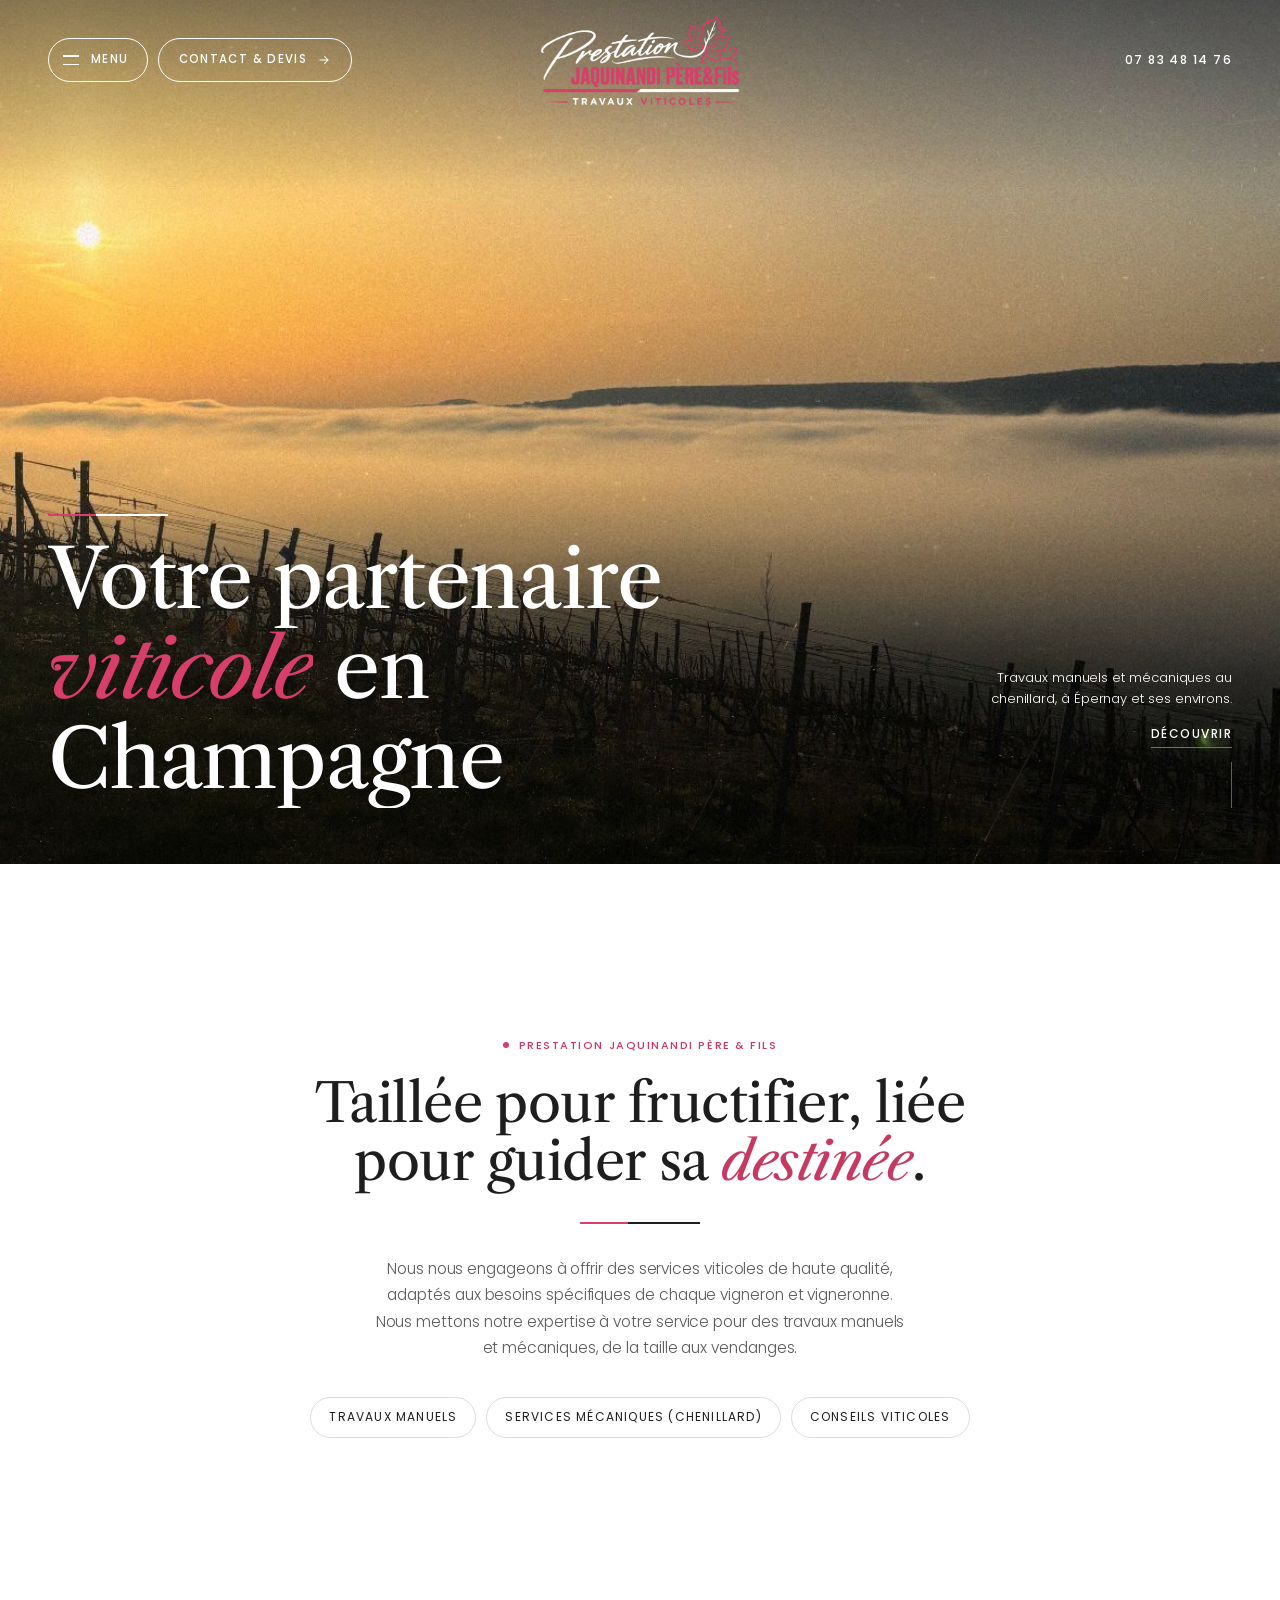
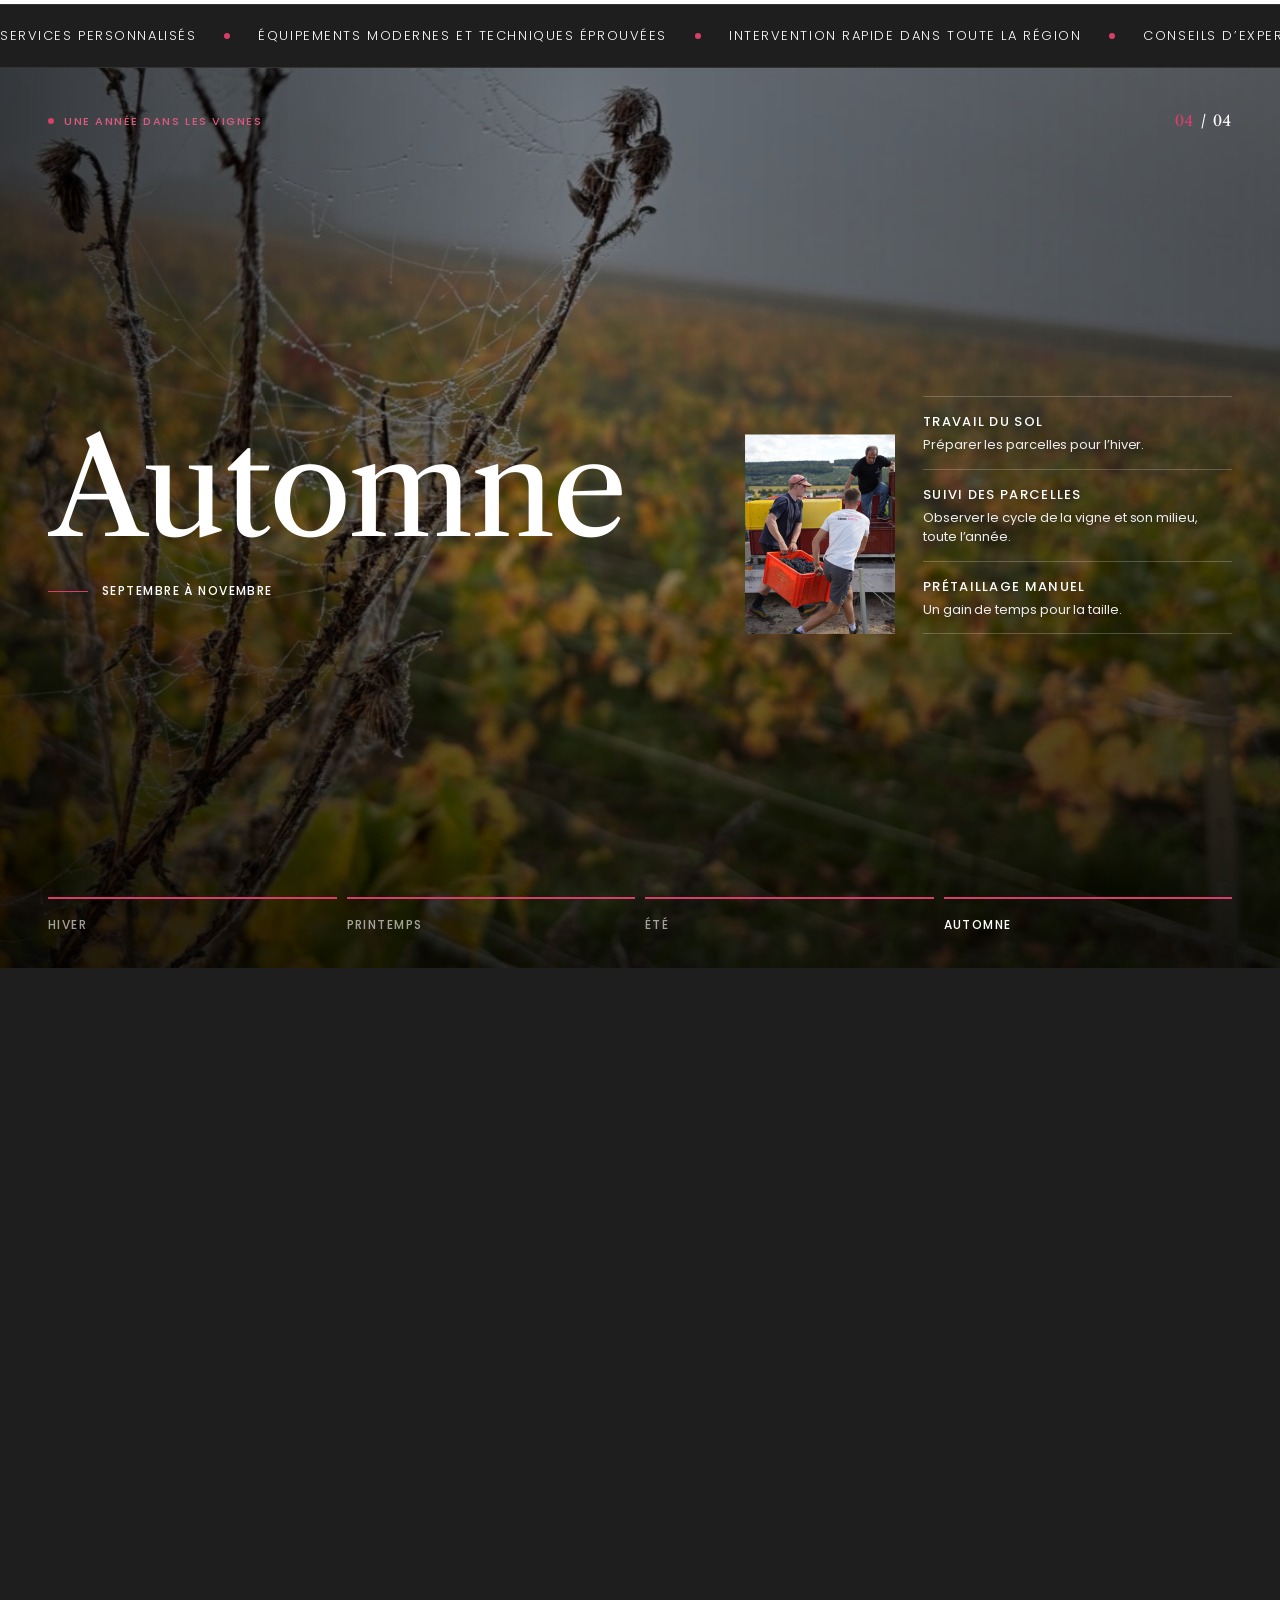
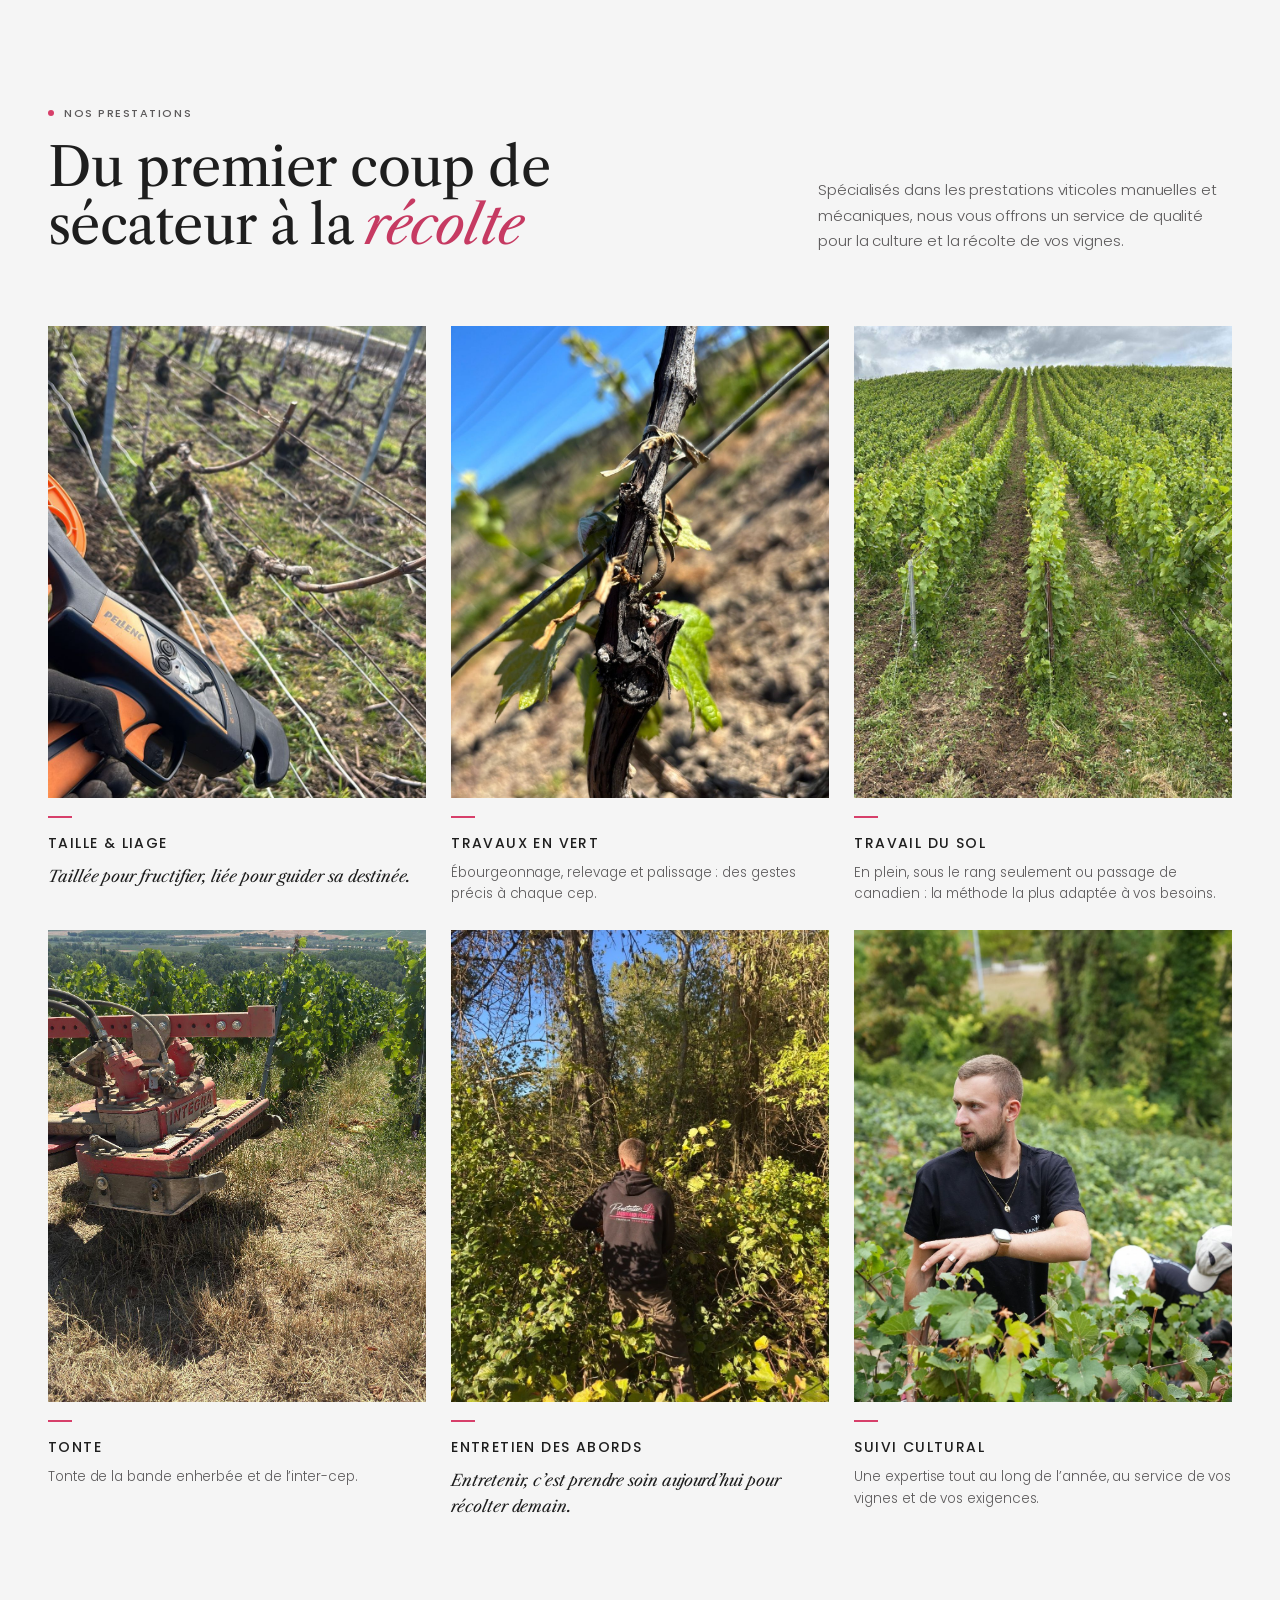
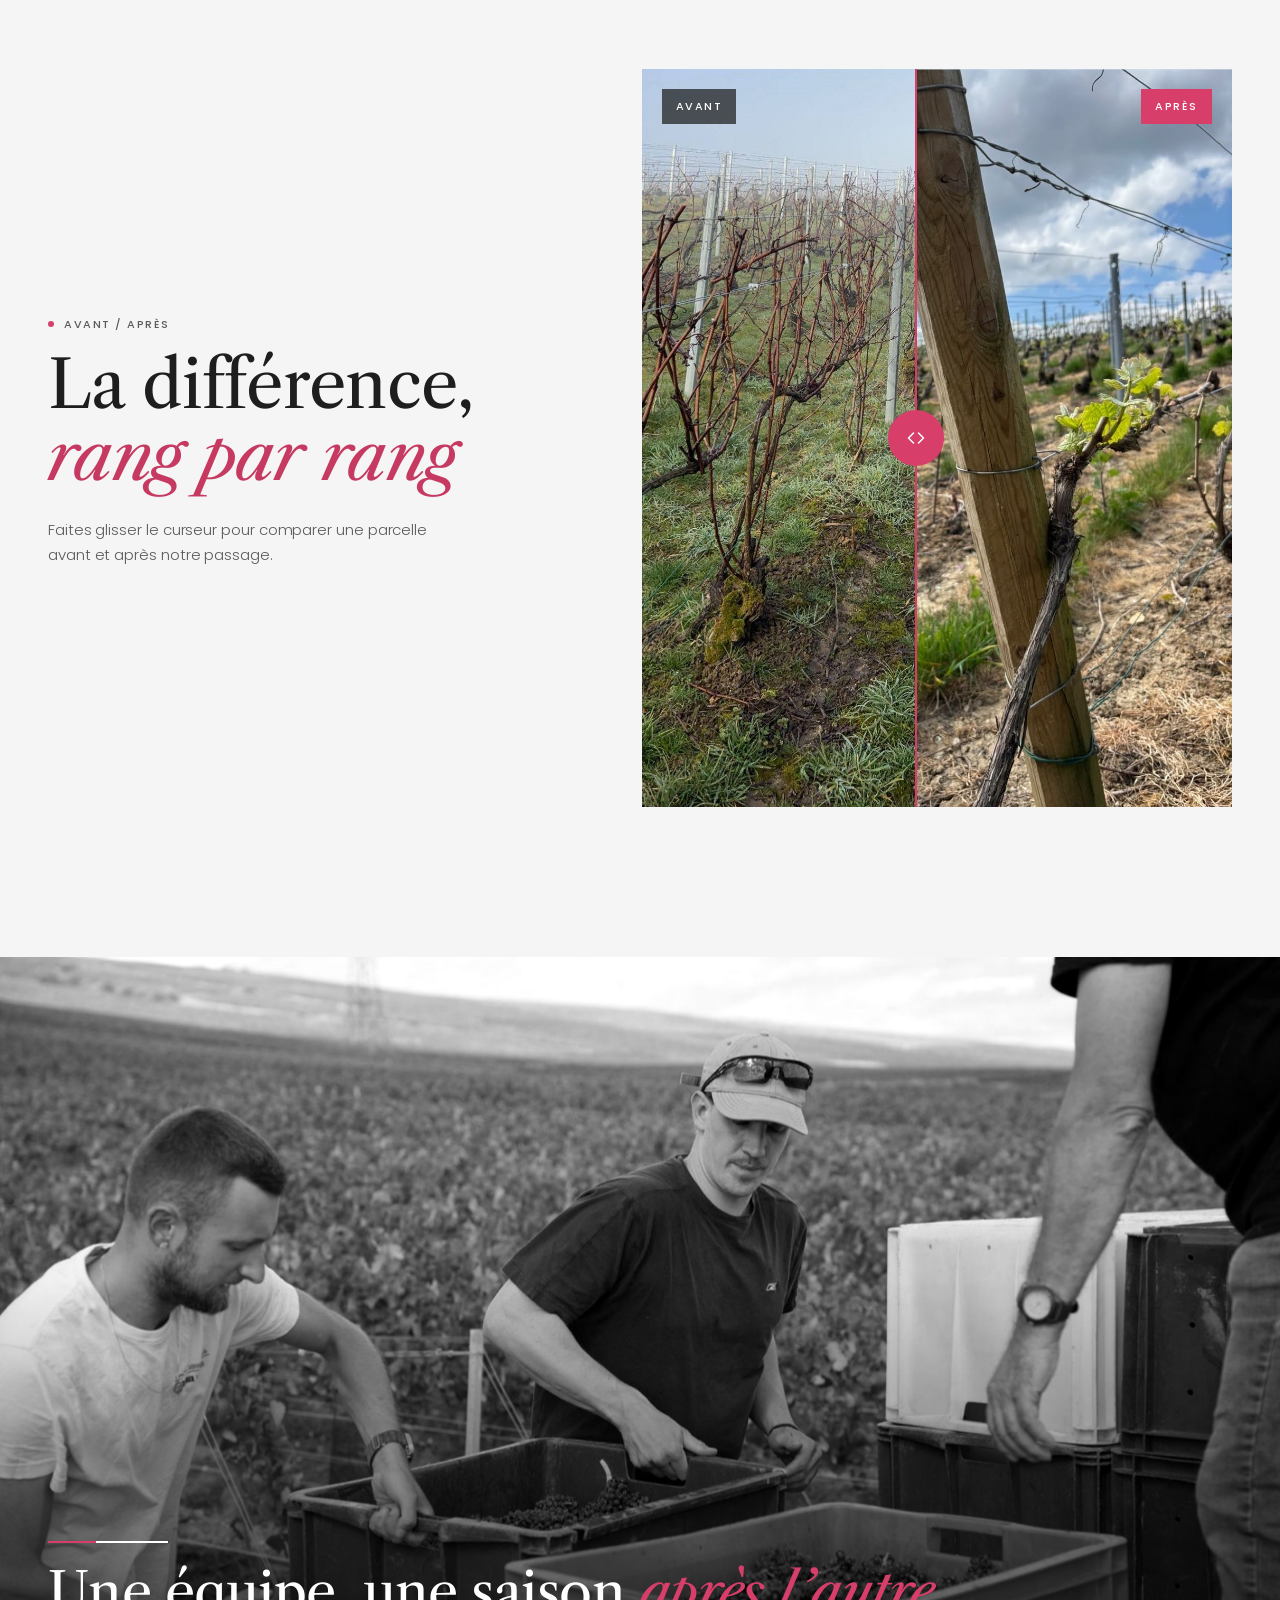
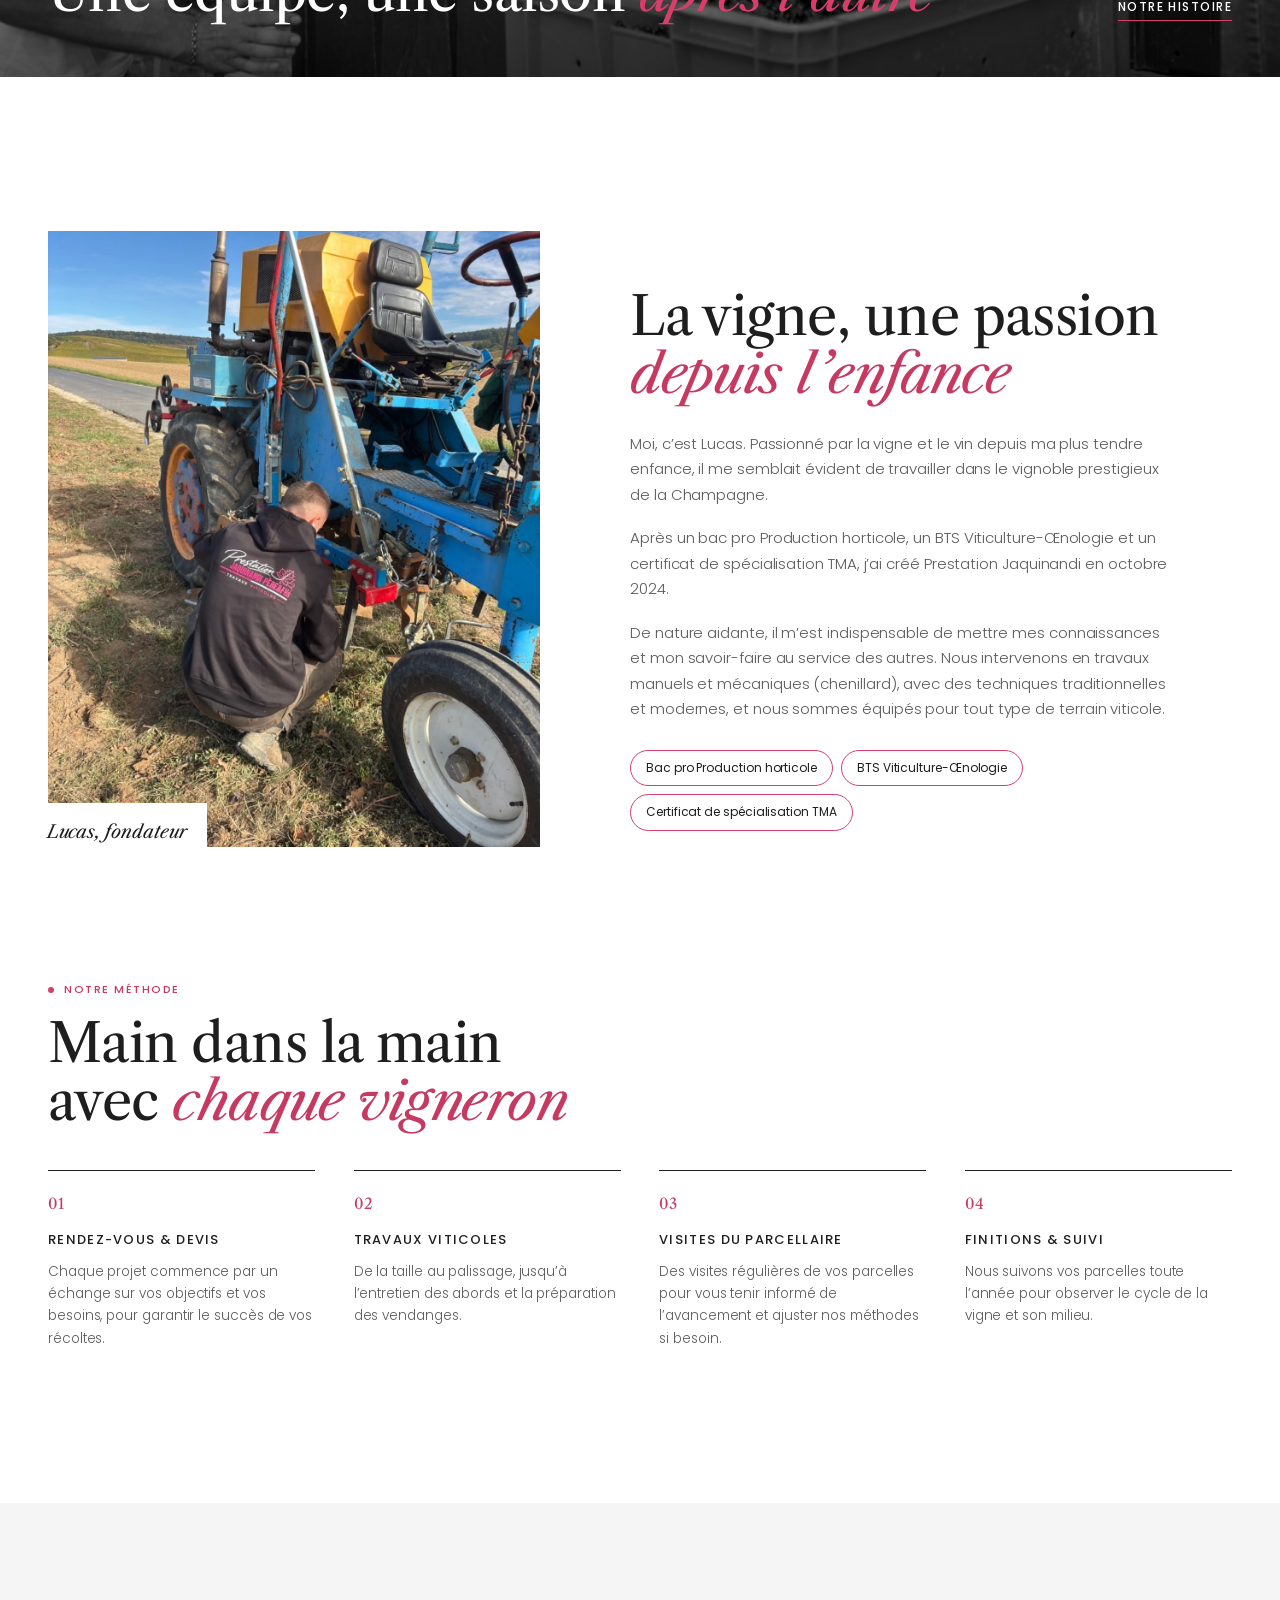
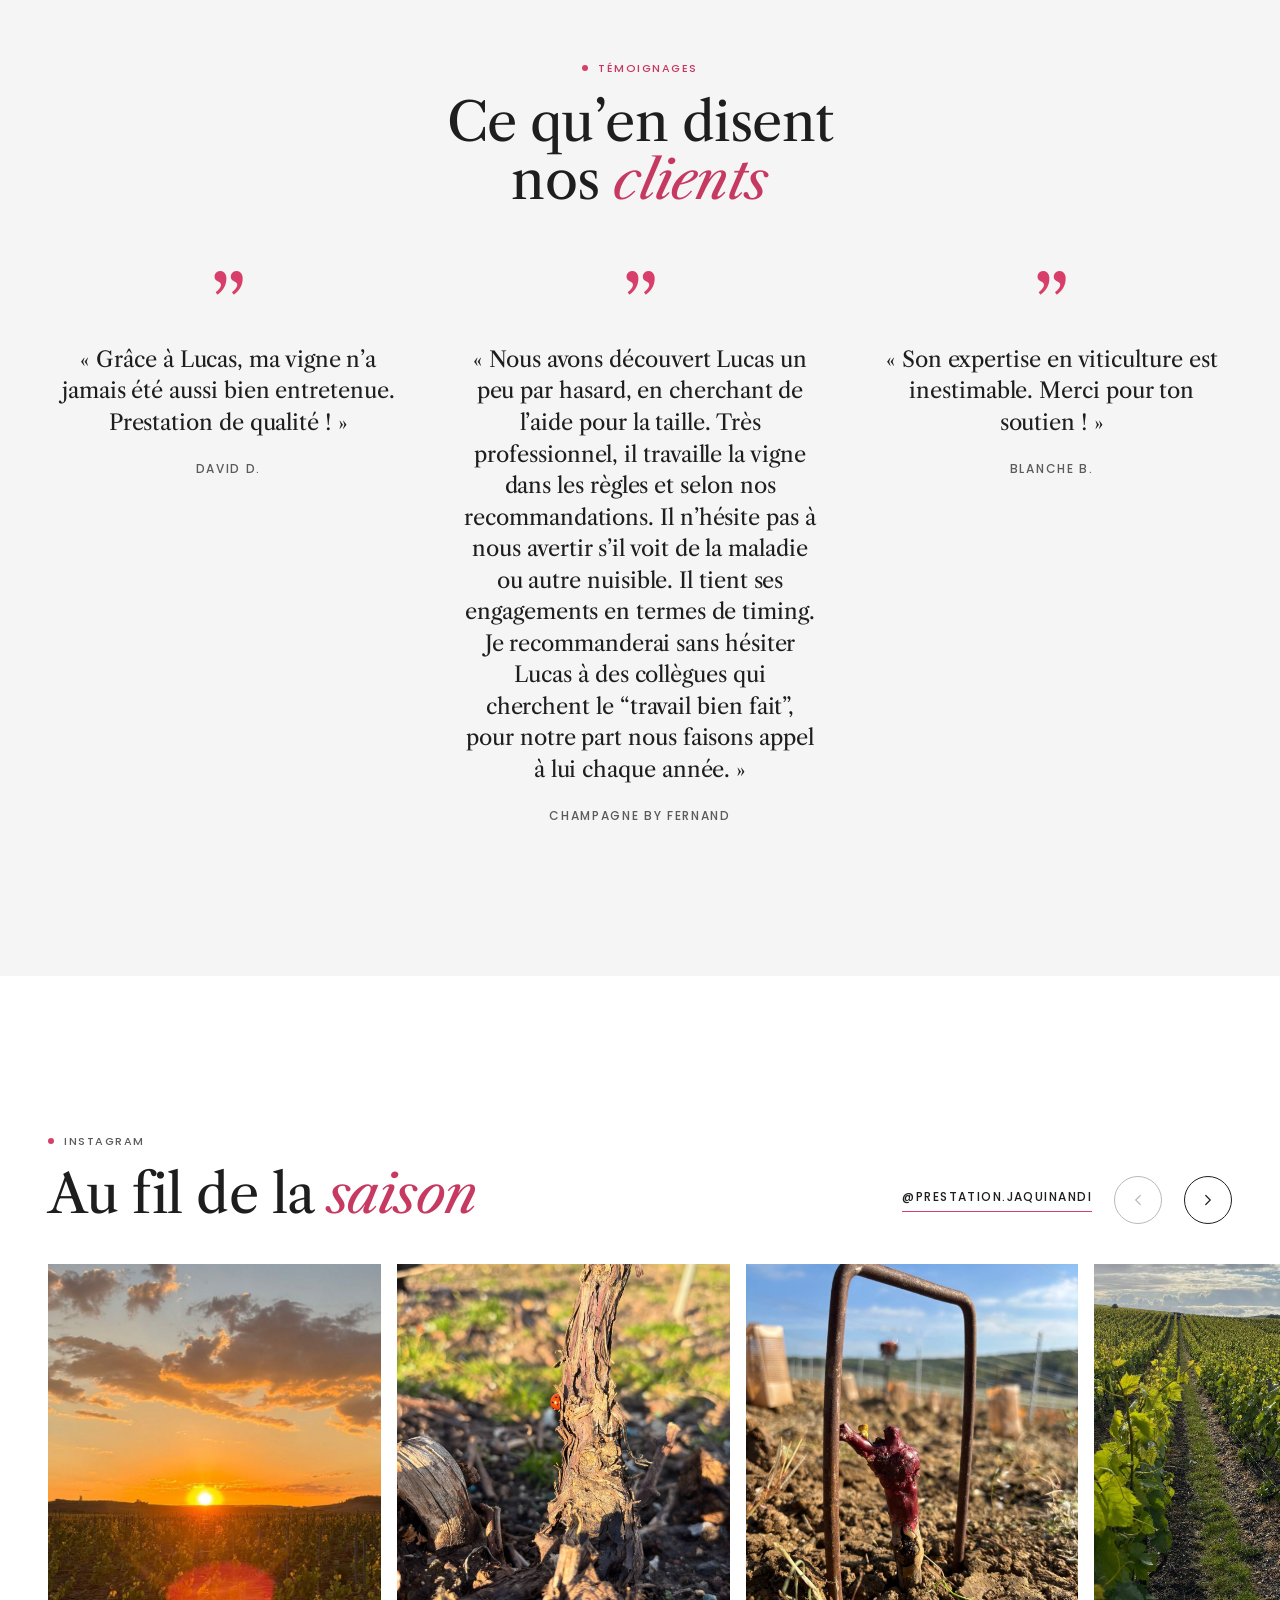
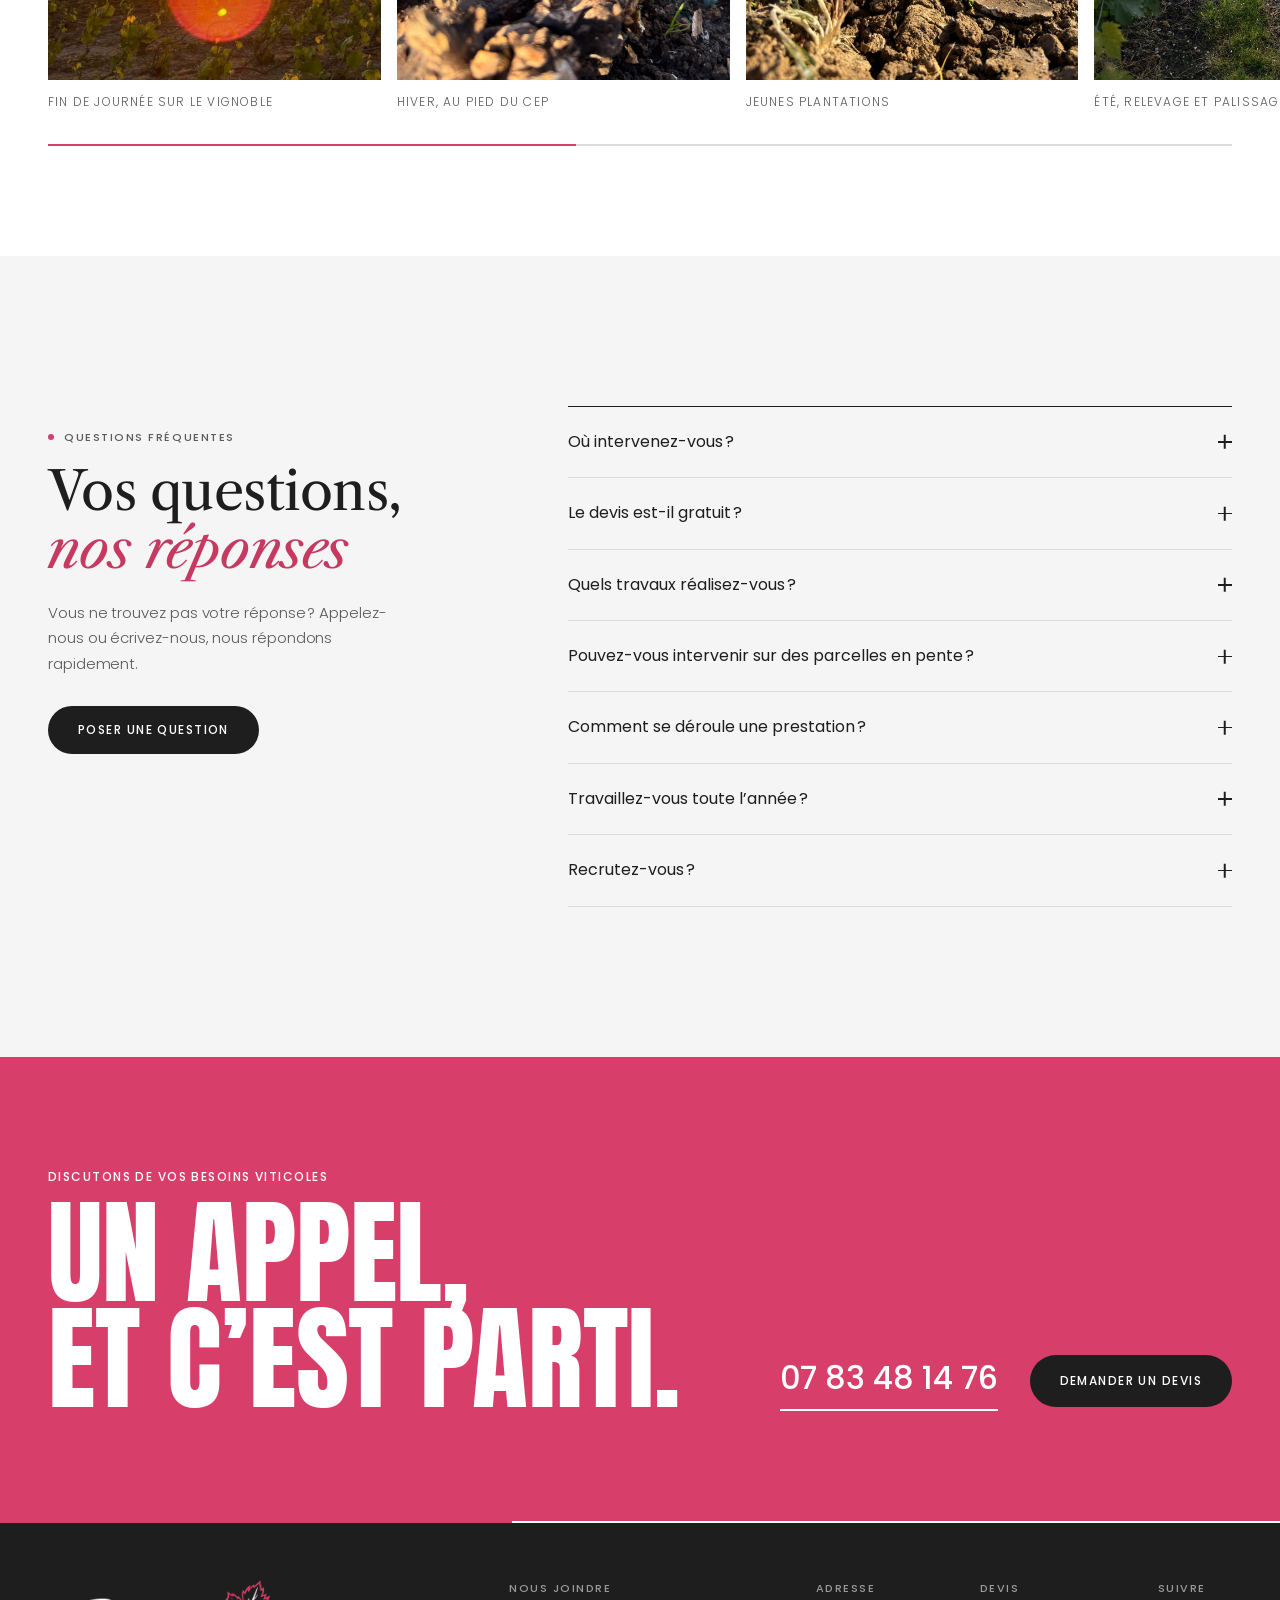
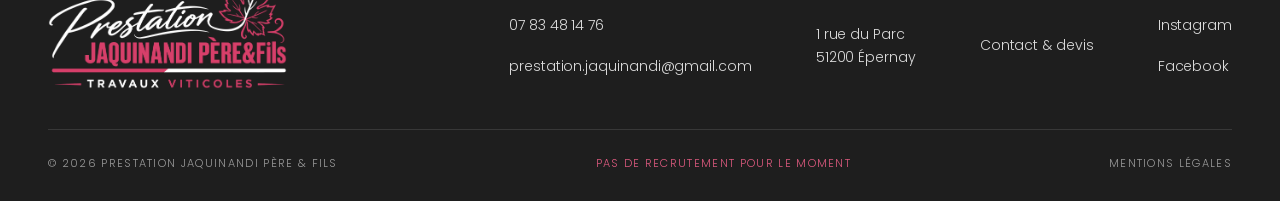
<file: index.html>
<!doctype html>
<html lang="fr">
<head>
<meta charset="utf-8">
<meta name="viewport" content="width=device-width, initial-scale=1, viewport-fit=cover">
<title>Prestation Jaquinandi Père &amp; Fils</title>
<meta name="description" content="Prestataire viticole à Épernay : taille, liage, travaux en vert, travail du sol, tonte au chenillard, entretien des abords et suivi cultural en Champagne. Devis gratuit.">
<link rel="canonical" href="https://prestationjaquinandi.fr/">
<meta name="claude:viewport-fit-sides" content="cover">
<meta name="theme-color" content="#1E1E1E">
<link rel="preconnect" href="https://fonts.googleapis.com">
<link rel="preconnect" href="https://fonts.gstatic.com" crossorigin>
<link rel="stylesheet" href="https://fonts.googleapis.com/css2?family=Anton&amp;family=Libre+Caslon+Text:ital,wght@0,400;1,400&amp;family=Poppins:wght@300;400;500;600&amp;display=swap">
<link rel="preload" as="image" href="img/couverture-brume-venteuil.jpg">
<link rel="stylesheet" href="style.css">
</head>
<body>
<a class="skip" href="#main">Aller au contenu</a>

<!-- ============ EN-TÊTE =========== -->
<header class="hdr" id="hdr">
  <div class="hdr-in wrap">
    <div class="hdr-l">
    <button type="button" class="hdr-menu" id="menuBtn" aria-expanded="false" aria-controls="mnav"><span class="ico" aria-hidden="true"><i></i><i></i></span><span class="lab">Menu</span></button>
    <a class="hdr-cta" href="contact.html"><span class="l">Contact &amp; devis</span><span class="s">Devis</span><svg width="14" height="14" viewBox="0 0 24 24" fill="none" stroke="currentColor" stroke-width="1.8" stroke-linecap="round" stroke-linejoin="round" aria-hidden="true"><path d="M5 12h14M13 6l6 6-6 6"/></svg></a>
    </div>
    <a class="logo" href="#top" aria-label="Prestation Jaquinandi Père et Fils, retour en haut">
      <img class="logo-l" src="img/logo-blanc.png" alt="" width="1119" height="516">
      <img class="logo-d" src="img/logo.png" alt="" width="1119" height="516">
    </a>
    <a class="caps hdr-tel" href="tel:+33783481476" aria-label="Appeler le 07 83 48 14 76"><span class="t">07 83 48 14 76</span><svg width="16" height="16" viewBox="0 0 24 24" fill="none" stroke="currentColor" stroke-width="1.6" stroke-linecap="round" stroke-linejoin="round" aria-hidden="true"><path d="M22 16.9v3a2 2 0 0 1-2.2 2 19.8 19.8 0 0 1-8.6-3.1 19.5 19.5 0 0 1-6-6A19.8 19.8 0 0 1 2.1 4.2 2 2 0 0 1 4.1 2h3a2 2 0 0 1 2 1.7c.1 1 .4 1.9.7 2.8a2 2 0 0 1-.5 2.1L8 9.9a16 16 0 0 0 6 6l1.3-1.3a2 2 0 0 1 2.1-.4c.9.3 1.8.6 2.8.7a2 2 0 0 1 1.7 2z"/></svg></a>
  </div>
</header>

<!-- ============ MENU ============ -->
<nav class="mnav" id="mnav" aria-label="Menu principal">
  <div class="mnav-in wrap">
    <ul class="mnav-links">
      <li><a href="#prestations"><span>01</span>Prestations</a></li>
      <li><a href="#avant-apres"><span>02</span>Avant / après</a></li>
      <li><a href="#a-propos"><span>03</span>À propos</a></li>
      <li><a href="#faq"><span>04</span>FAQ</a></li>
    </ul>
    <div class="mnav-side">
      <a class="pill" href="contact.html">Demander un devis</a>
      <a class="mnav-tel" href="tel:+33783481476">07 83 48 14 76</a>
      <p class="mnav-soc"><a href="https://www.instagram.com/prestation.jaquinandi" target="_blank" rel="noopener">Instagram</a><a href="https://www.facebook.com/p/Prestation-Jaquinandi-P%C3%A8re-et-Fils-61558953325187/" target="_blank" rel="noopener">Facebook</a></p>
    </div>
  </div>
</nav>




<main id="main">

<!-- ============ COUVERTURE ============ -->
<section class="hero dark" id="top">
  <img class="hero-img" src="img/couverture-brume-venteuil.jpg" alt="Lever de soleil sur la mer de brume au-dessus des vignes de Venteuil" fetchpriority="high">
  <div class="hero-in wrap">
    <div>
      <span class="split"></span>
      <h1><span class="w"><span>Votre</span></span> <span class="w"><span>partenaire</span></span> <span class="w"><span><em>viticole</em></span></span> <span class="w"><span>en</span></span> <span class="w"><span>Champagne</span></span></h1>
    </div>
    <div class="hero-side">
      <p>Travaux manuels et mécaniques au chenillard, à Épernay et ses environs.</p>
      <a class="u caps" href="#saisons">Découvrir</a>
      <span class="scroll-cue" aria-hidden="true"></span>
    </div>
  </div>
</section>

<!-- ============ INTRO ============ -->
<section class="intro wrap" aria-labelledby="intro-t">
  <p class="lbl rv">Prestation Jaquinandi Père &amp; Fils</p>
  <h2 class="h2 rv d1" id="intro-t">Taillée pour fructifier, liée pour guider sa <em>destinée</em>.</h2>
  <span class="split rv d2"></span>
  <p class="lead rv d2">Nous nous engageons à offrir des services viticoles de haute qualité, adaptés aux besoins spécifiques de chaque vigneron et vigneronne. Nous mettons notre expertise à votre service pour des travaux manuels et mécaniques, de la taille aux vendanges.</p>
  <div class="poles rv d3"><span>Travaux manuels</span><span>Services mécaniques (chenillard)</span><span>Conseils viticoles</span></div>
</section>

<div class="marquee" aria-label="Pourquoi choisir Prestation Jaquinandi">
  <div class="marquee-track">
    <span>Services personnalisés</span><span>Équipements modernes et techniques éprouvées</span><span>Intervention rapide dans toute la région</span><span>Conseils d’experts</span><span>Une équipe passionnée par la viticulture</span><span>Solutions adaptées à chaque vignoble</span><span>Qualité garantie à chaque prestation</span>
    <span aria-hidden="true">Services personnalisés</span><span aria-hidden="true">Équipements modernes et techniques éprouvées</span><span aria-hidden="true">Intervention rapide dans toute la région</span><span aria-hidden="true">Conseils d’experts</span><span aria-hidden="true">Une équipe passionnée par la viticulture</span><span aria-hidden="true">Solutions adaptées à chaque vignoble</span><span aria-hidden="true">Qualité garantie à chaque prestation</span>
  </div>
</div>

<!-- ============ UNE ANNÉE DANS LA VIGNE (scroll par saison) ============ -->
<section class="seasons" id="saisons" aria-labelledby="saisons-t">
  <div class="s-stage dark">
    <div class="s-bgs">
      <div class="s-bg"><img src="img/rangs-hiver-brume.jpg" alt="" loading="lazy"></div>
      <div class="s-bg"><img src="img/bourgeon.jpg" alt="" loading="lazy"></div>
      <div class="s-bg"><img src="img/rangs-printemps.jpg" alt="" loading="lazy"></div>
      <div class="s-bg"><img src="img/automne-dore.jpg" alt="" loading="lazy"></div>
    </div>
    <div class="s-shade"></div>
    <div class="s-ui wrap">
      <div class="s-head">
        <h2 class="lbl" id="saisons-t">Une année dans les vignes</h2>
        <span class="s-count" aria-hidden="true"><b id="sNum">01</b> / 04</span>
      </div>
      <div class="s-body" id="sBody">
        <!-- HIVER -->
        <article class="s-panel on" aria-label="Hiver">
          <div>
            <h3 class="s-name"><span class="w"><span>Hiver</span></span></h3>
            <p class="s-months caps">Décembre à mars</p>
          </div>
          <div class="s-side">
            <div class="s-photo"><img src="img/taille-liage.jpg" alt="Liage d'une vigne taillée en hiver" loading="lazy"></div>
            <ul class="s-list">
              <li><b>Taille</b><span>Taillée pour fructifier.</span></li>
              <li><b>Liage</b><span>Liée pour guider sa destinée.</span></li>
              <li><b>Visites du parcellaire</b><span>On fait le point avec vous sur l’avancement des travaux.</span></li>
            </ul>
          </div>
        </article>
        <!-- PRINTEMPS -->
        <article class="s-panel ahead" aria-label="Printemps">
          <div>
            <h3 class="s-name"><span class="w"><span>Printemps</span></span></h3>
            <p class="s-months caps">Avril à juin</p>
          </div>
          <div class="s-side">
            <div class="s-photo"><img src="img/travail-du-sol.jpg" alt="Rang travaillé sous le rang" loading="lazy"></div>
            <ul class="s-list">
              <li><b>Travaux en vert</b><span>Ébourgeonnage et relevage&nbsp;: des gestes précis à chaque cep.</span></li>
              <li><b>Travail du sol</b><span>En plein, sous le rang ou passage de canadien.</span></li>
              <li><b>Tonte</b><span>Bande enherbée et inter-cep, au chenillard.</span></li>
              <li><b>Suivi cultural</b><span>Observation du débourrement et de la pousse.</span></li>
            </ul>
          </div>
        </article>
        <!-- ÉTÉ -->
        <article class="s-panel ahead" aria-label="Été">
          <div>
            <h3 class="s-name"><span class="w"><span>Été</span></span></h3>
            <p class="s-months caps">Juin à août</p>
          </div>
          <div class="s-side">
            <div class="s-photo"><img src="img/lucas-vendanges.jpg" alt="Lucas porte les caisses de vendange entre les rangs" loading="lazy"></div>
            <ul class="s-list">
              <li><b>Palissage</b><span>Guider la végétation entre les fils.</span></li>
              <li><b>Tonte &amp; inter-cep</b><span>Sur tout type de terrain, même en pente.</span></li>
              <li><b>Entretien des abords</b><span>Talus et bords de parcelle.</span></li>
              <li><b>Suivi cultural</b><span>Une expertise au service de vos vignes.</span></li>
              <li><b>Préparation des vendanges</b><span>Nous vous épaulons avant la récolte.</span></li>
              <li><b>Vendanges</b><span>Soutien, débardage et transport pendant la récolte.</span></li>
            </ul>
          </div>
        </article>
        <!-- AUTOMNE -->
        <article class="s-panel ahead" aria-label="Automne">
          <div>
            <h3 class="s-name"><span class="w"><span>Automne</span></span></h3>
            <p class="s-months caps">Septembre à novembre</p>
          </div>
          <div class="s-side">
            <div class="s-photo"><img src="img/portage-caisse.jpg" alt="Portage d'une caisse de raisin pendant les vendanges" loading="lazy"></div>
            <ul class="s-list">
              <li><b>Travail du sol</b><span>Préparer les parcelles pour l’hiver.</span></li>
              <li><b>Suivi des parcelles</b><span>Observer le cycle de la vigne et son milieu, toute l’année.</span></li>
              <li><b>Prétaillage manuel</b><span>Un gain de temps pour la taille.</span></li>
            </ul>
          </div>
        </article>
      </div>
      <nav class="s-time" aria-label="Choisir une saison">
        <button type="button" class="on" data-i="0"><span class="bar"><i></i></span><span class="caps t">Hiver</span></button>
        <button type="button" data-i="1"><span class="bar"><i></i></span><span class="caps t">Printemps</span></button>
        <button type="button" data-i="2"><span class="bar"><i></i></span><span class="caps t">Été</span></button>
        <button type="button" data-i="3"><span class="bar"><i></i></span><span class="caps t">Automne</span></button>
      </nav>
    </div>
  </div>
</section>

<!-- ============ PRESTATIONS ============ -->
<section class="services wrap" id="prestations" aria-labelledby="presta-t">
  <div class="sec-head">
    <div>
      <p class="lbl rv">Nos prestations</p>
      <h2 class="h2 rv d1" id="presta-t">Du premier coup de sécateur à la <em>récolte</em></h2>
    </div>
    <p class="rv d2">Spécialisés dans les prestations viticoles manuelles et mécaniques, nous vous offrons un service de qualité pour la culture et la récolte de vos vignes.</p>
  </div>
  <div class="grid">
    <a class="tile rv" href="contact.html?prestation=Taille%20%26%20liage"><figure><img src="img/taille-liage.jpg" alt="Liage d'une vigne taillée" loading="lazy"></figure><span class="bar"></span><h3>Taille &amp; liage</h3><p class="tag">Taillée pour fructifier, liée pour guider sa destinée.</p></a>
    <a class="tile rv d1" href="contact.html?prestation=Travaux%20en%20vert"><figure><img src="img/bourgeon.jpg" alt="Bourgeon sur un cep au printemps" loading="lazy"></figure><span class="bar"></span><h3>Travaux en vert</h3><p>Ébourgeonnage, relevage et palissage&nbsp;: des gestes précis à chaque cep.</p></a>
    <a class="tile rv d2" href="contact.html?prestation=Travail%20du%20sol"><figure><img src="img/travail-du-sol.jpg" alt="Sol travaillé sous le rang" loading="lazy"></figure><span class="bar"></span><h3>Travail du sol</h3><p>En plein, sous le rang seulement ou passage de canadien&nbsp;: la méthode la plus adaptée à vos besoins.</p></a>
    <a class="tile rv" href="contact.html?prestation=Tonte"><figure><img src="img/tonte-chenillard.jpg" alt="Tonte au chenillard face à la vallée de la Marne" loading="lazy"></figure><span class="bar"></span><h3>Tonte</h3><p>Tonte de la bande enherbée et de l’inter-cep.</p></a>
    <a class="tile rv d1" href="contact.html?prestation=Entretien%20des%20abords"><figure><img src="img/entretien-abords.jpg" alt="Débroussaillage d’un bord de parcelle envahi par la végétation" loading="lazy"></figure><span class="bar"></span><h3>Entretien des abords</h3><p class="tag">Entretenir, c’est prendre soin aujourd’hui pour récolter demain.</p></a>
    <a class="tile rv d2" href="contact.html?prestation=Suivi%20cultural"><figure><img src="img/lucas-portrait.jpg" alt="Lucas observe la vigne" loading="lazy"></figure><span class="bar"></span><h3>Suivi cultural</h3><p>Une expertise tout au long de l’année, au service de vos vignes et de vos exigences.</p></a>
  </div>
</section>

<!-- ============ AVANT / APRÈS ============ -->
<!-- PHOTOS PROVISOIRES&nbsp;: remplacer img/avant.jpg et img/apres.jpg par une vraie paire (même rang, même cadrage) -->
<section class="ba wrap" id="avant-apres" aria-labelledby="ba-t">
  <div class="sec-head">
    <div>
      <p class="lbl rv">Avant / après</p>
      <h2 class="h2 rv d1" id="ba-t">La différence, <em>rang par rang</em></h2>
    </div>
    <p class="rv d2">Faites glisser le curseur pour comparer une parcelle avant et après notre passage.</p>
  </div>
  <div class="ba-box rv" id="ba">
    <img src="img/avant.jpg" alt="La parcelle avant la prestation" loading="lazy">
    <img class="after" src="img/apres.jpg" alt="La parcelle après la prestation" loading="lazy">
    <span class="ba-tag l">Avant</span><span class="ba-tag r">Après</span>
    <span class="ba-line"></span>
    <span class="ba-knob" aria-hidden="true"><svg width="20" height="20" viewBox="0 0 24 24" fill="none" stroke="#FFFFFF" stroke-width="1.8" stroke-linecap="round" stroke-linejoin="round"><polyline points="9 6 3 12 9 18"/><polyline points="15 6 21 12 15 18"/></svg></span>
    <label class="sr" for="baRange">Comparer avant et après</label>
    <input type="range" id="baRange" min="0" max="100" value="50" step="0.5">
  </div>
</section>

<!-- ============ BANDEAU ÉQUIPE ============ -->
<section class="band dark" aria-label="L'équipe">
  <img src="img/equipe-vendanges.jpg" alt="L'équipe charge les caisses de raisin pendant les vendanges" loading="lazy" data-parallax>
  <div class="band-in wrap">
    <div><span class="split"></span><h2 class="h2">Une équipe, une saison <em>après l’autre</em></h2></div>
    <a class="u caps" href="#a-propos">Notre histoire</a>
  </div>
</section>

<!-- ============ À PROPOS ============ -->
<section class="about wrap" id="a-propos" aria-labelledby="about-t">
  <div class="about-grid">
    <figure class="rv">
      <div class="ph"><img src="img/lucas-tracteur.jpg" alt="Lucas règle les outils de travail du sol sur l’enjambeur" loading="lazy"></div>
      <figcaption>Lucas, fondateur</figcaption>
    </figure>
    <div>
      <p class="lbl rv">Qui suis-je&#8239;?</p>
      <h2 class="h2 rv d1" id="about-t">La vigne, une passion <em>depuis l’enfance</em></h2>
      <div class="about-txt rv d2">
        <p>Moi, c’est Lucas. Passionné par la vigne et le vin depuis ma plus tendre enfance, il me semblait évident de travailler dans le vignoble prestigieux de la Champagne.</p>
        <p>Après un bac pro Production horticole, un BTS Viticulture-Œnologie et un certificat de spécialisation TMA, j’ai créé Prestation Jaquinandi en octobre 2024.</p>
        <p>De nature aidante, il m’est indispensable de mettre mes connaissances et mon savoir-faire au service des autres. Nous intervenons en travaux manuels et mécaniques (chenillard), avec des techniques traditionnelles et modernes, et nous sommes équipés pour tout type de terrain viticole.</p>
      </div>
      <div class="creds rv d3"><span>Bac pro Production horticole</span><span>BTS Viticulture-Œnologie</span><span>Certificat de spécialisation TMA</span></div>
    </div>
  </div>

  <div class="method">
    <p class="lbl rv">Notre méthode</p>
    <h2 class="h2 rv d1" style="margin-top:14px;max-width:20ch">Main dans la main avec <em>chaque vigneron</em></h2>
    <ol class="steps">
      <li class="rv"><h3>Rendez-vous &amp; devis</h3><p>Chaque projet commence par un échange sur vos objectifs et vos besoins, pour garantir le succès de vos récoltes.</p></li>
      <li class="rv d1"><h3>Travaux viticoles</h3><p>De la taille au palissage, jusqu’à l’entretien des abords et la préparation des vendanges.</p></li>
      <li class="rv d2"><h3>Visites du parcellaire</h3><p>Des visites régulières de vos parcelles pour vous tenir informé de l’avancement et ajuster nos méthodes si besoin.</p></li>
      <li class="rv d3"><h3>Finitions &amp; suivi</h3><p>Nous suivons vos parcelles toute l’année pour observer le cycle de la vigne et son milieu.</p></li>
    </ol>
  </div>
</section>

<!-- ============ TÉMOIGNAGES ============ -->
<section class="quotes wrap" id="temoignages" aria-labelledby="quotes-t">
  <p class="lbl rv">Témoignages</p>
  <h2 class="h2 rv d1" id="quotes-t">Ce qu’en disent nos <em>clients</em></h2>
  <div class="q-grid">
    <figure class="rv"><blockquote>«&nbsp;Grâce à Lucas, ma vigne n’a jamais été aussi bien entretenue. Prestation de qualité !&nbsp;»</blockquote><figcaption>David D.</figcaption></figure>
    <figure class="rv d1"><blockquote>«&nbsp;Nous avons découvert Lucas un peu par hasard, en cherchant de l’aide pour la taille. Très professionnel, il travaille la vigne dans les règles et selon nos recommandations. Il n’hésite pas à nous avertir s’il voit de la maladie ou autre nuisible. Il tient ses engagements en termes de timing. Je recommanderai sans hésiter Lucas à des collègues qui cherchent le “travail bien fait”, pour notre part nous faisons appel à lui chaque année.&nbsp;»</blockquote><figcaption>Champagne by Fernand</figcaption></figure>
    <figure class="rv d2"><blockquote>«&nbsp;Son expertise en viticulture est inestimable. Merci pour ton soutien !&nbsp;»</blockquote><figcaption>Blanche B.</figcaption></figure>
  </div>
</section>

<!-- ============ INSTAGRAM (carrousel) ============ -->
<!-- Flux Instagram via Behold (behold.so, plan gratuit) :
     data-behold = ID du flux Behold (le « feed-id » copié depuis behold.so, ex. data-behold="AbC123xyz").
     Vide → les photos fixes du carrousel ci-dessous restent affichées.
     Rempli → le carrousel est remplacé par le widget Behold, chargé seulement à l'approche de la section. Voir INSTAGRAM.md. -->
<section class="insta" id="insta" data-behold="i8QTy9QQm721TrUolpv4" aria-labelledby="insta-t">
  <div class="sec-head wrap" style="margin-bottom:40px">
    <div>
      <p class="lbl rv">Instagram</p>
      <h2 class="h2 rv d1" id="insta-t">Au fil de la <em>saison</em></h2>
    </div>
    <div class="car-ctrl rv d2">
      <a class="u caps" href="https://www.instagram.com/prestation.jaquinandi" target="_blank" rel="noopener">@prestation.jaquinandi</a>
      <button type="button" id="carPrev" aria-label="Photos précédentes"><svg width="18" height="18" viewBox="0 0 24 24" fill="none" stroke="currentColor" stroke-width="1.6" stroke-linecap="round" aria-hidden="true"><path d="M15 6l-6 6 6 6"/></svg></button>
      <button type="button" id="carNext" aria-label="Photos suivantes"><svg width="18" height="18" viewBox="0 0 24 24" fill="none" stroke="currentColor" stroke-width="1.6" stroke-linecap="round" aria-hidden="true"><path d="M9 6l6 6-6 6"/></svg></button>
    </div>
  </div>
  <div class="car" id="car" tabindex="0" role="region" aria-label="Photos de la saison, faire défiler horizontalement">
    <figure><div class="ph"><img src="img/coucher-soleil.jpg" alt="Coucher de soleil sur le vignoble" loading="lazy"></div><figcaption>Fin de journée sur le vignoble</figcaption></figure>
    <figure><div class="ph"><img src="img/vieux-cep.jpg" alt="Coccinelle sur un vieux cep" loading="lazy"></div><figcaption>Hiver, au pied du cep</figcaption></figure>
    <figure><div class="ph"><img src="img/jeune-plant.jpg" alt="Jeune plant greffé" loading="lazy"></div><figcaption>Jeunes plantations</figcaption></figure>
    <figure><div class="ph"><img src="img/rangs-printemps.jpg" alt="Rangs de vigne en été, relevage et palissage en cours" loading="lazy"></div><figcaption>Été, relevage et palissage en cours</figcaption></figure>
    <figure><div class="ph"><img src="img/chenillard-chien.jpg" alt="Le chien de l'équipe sur le chenillard" loading="lazy"></div><figcaption>L’équipe au complet</figcaption></figure>
    <figure><div class="ph"><img src="img/portage-caisse.jpg" alt="Portage d'une caisse de raisin" loading="lazy"></div><figcaption>Vendanges, portage</figcaption></figure>
    <figure><div class="ph"><img src="img/automne-dore.jpg" alt="Vignes dorées dans la brume d'automne" loading="lazy"></div><figcaption>Automne</figcaption></figure>
    <figure><div class="ph"><img src="img/rangs-hiver-brume.jpg" alt="Rangs taillés dans la brume d'hiver" loading="lazy"></div><figcaption>Brume d’hiver</figcaption></figure>
  </div>
  <div class="wrap" id="carProgWrap"><div class="car-prog"><i id="carBar"></i></div></div>
  <div class="wrap" id="instaFeed" style="display:none"></div>
</section>

<!-- ============ FAQ ============ -->
<section class="faq wrap" id="faq" aria-labelledby="faq-t">
  <div class="faq-grid">
    <aside>
      <p class="lbl rv">Questions fréquentes</p>
      <h2 class="h2 rv d1" id="faq-t">Vos questions, <em>nos réponses</em></h2>
      <p class="rv d2">Vous ne trouvez pas votre réponse&#8239;? Appelez-nous ou écrivez-nous, nous répondons rapidement.</p>
      <a class="pill dark-pill rv d3" href="contact.html">Poser une question</a>
    </aside>
    <div class="acc" id="acc">
      <div class="acc-item"><h3><button type="button" aria-expanded="false" aria-controls="q1" id="q1b">Où intervenez-vous&#8239;?<span class="acc-ico" aria-hidden="true"></span></button></h3><div class="acc-panel" id="q1" role="region" aria-labelledby="q1b"><div><p>En Champagne, à Épernay et dans ses environs, jusqu’à 40 km autour d’Épernay. Pour une parcelle plus éloignée, contactez-nous&nbsp;: nous étudions chaque demande.</p></div></div></div>
      <div class="acc-item"><h3><button type="button" aria-expanded="false" aria-controls="q2" id="q2b">Le devis est-il gratuit&#8239;?<span class="acc-ico" aria-hidden="true"></span></button></h3><div class="acc-panel" id="q2" role="region" aria-labelledby="q2b"><div><p>Oui. Après un premier échange sur vos besoins, nous vous envoyons un devis gratuit et sans engagement.</p></div></div></div>
      <div class="acc-item"><h3><button type="button" aria-expanded="false" aria-controls="q3" id="q3b">Quels travaux réalisez-vous&#8239;?<span class="acc-ico" aria-hidden="true"></span></button></h3><div class="acc-panel" id="q3" role="region" aria-labelledby="q3b"><div><p>Taille et liage, travaux en vert (ébourgeonnage, relevage, palissage), travail du sol, épandage d’engrais, tonte, entretien des abords, suivi cultural et soutien lors de la préparation des vendanges.</p></div></div></div>
      <div class="acc-item"><h3><button type="button" aria-expanded="false" aria-controls="q4" id="q4b">Pouvez-vous intervenir sur des parcelles en pente&#8239;?<span class="acc-ico" aria-hidden="true"></span></button></h3><div class="acc-panel" id="q4" role="region" aria-labelledby="q4b"><div><p>Oui. Nous sommes équipés pour gérer tout type de terrain viticole, notamment grâce à nos chenillards.</p></div></div></div>
      <div class="acc-item"><h3><button type="button" aria-expanded="false" aria-controls="q5" id="q5b">Comment se déroule une prestation&#8239;?<span class="acc-ico" aria-hidden="true"></span></button></h3><div class="acc-panel" id="q5" role="region" aria-labelledby="q5b"><div><p>Un rendez-vous pour comprendre vos objectifs, un devis, la réalisation des travaux, puis des visites régulières de vos parcelles pour vous tenir informé et assurer le suivi.</p></div></div></div>
      <div class="acc-item"><h3><button type="button" aria-expanded="false" aria-controls="q6" id="q6b">Travaillez-vous toute l’année&#8239;?<span class="acc-ico" aria-hidden="true"></span></button></h3><div class="acc-panel" id="q6" role="region" aria-labelledby="q6b"><div><p>Oui, de la taille d’hiver jusqu’aux vendanges. Nous suivons aussi vos parcelles tout au long de l’année pour observer le cycle de la vigne.</p></div></div></div>
      <div class="acc-item"><h3><button type="button" aria-expanded="false" aria-controls="q7" id="q7b">Recrutez-vous&#8239;?<span class="acc-ico" aria-hidden="true"></span></button></h3><div class="acc-panel" id="q7" role="region" aria-labelledby="q7b"><div><p>Pas pour le moment. Merci de ne pas envoyer de candidature via le formulaire de contact.</p></div></div></div>
    </div>
  </div>
</section>

<!-- ============ APPEL ============ -->
<section class="call" aria-labelledby="call-t">
  <div class="call-in wrap">
    <div>
      <p class="caps">Discutons de vos besoins viticoles</p>
      <h2 id="call-t">Un appel,<br>et c’est parti.</h2>
    </div>
    <div class="call-cta"><a class="num" href="tel:+33783481476">07 83 48 14 76</a><a class="pill dark-pill" href="contact.html">Demander un devis</a></div>
  </div>
</section>

</main>

<!-- ============ PIED DE PAGE ============ -->
<footer class="ft dark">
  <div class="ft-line"></div>
  <div class="ft-in wrap">
    <div class="ft-top">
      <a class="logo" href="#top" aria-label="Retour en haut"><img class="logo-l" src="img/logo-blanc.png" alt="" width="1119" height="516" loading="lazy"></a>
      <div class="ft-cols">
        <div><small>Nous joindre</small><a href="tel:+33783481476">07 83 48 14 76</a><a href="mailto:prestation.jaquinandi@gmail.com">prestation.jaquinandi@gmail.com</a></div>
        <div><small>Adresse</small><span>1 rue du Parc<br>51200 Épernay</span></div>
        <div><small>Devis</small><a href="contact.html">Contact &amp; devis</a></div>
        <div><small>Suivre</small><a href="https://www.instagram.com/prestation.jaquinandi" target="_blank" rel="noopener">Instagram</a><a href="https://www.facebook.com/p/Prestation-Jaquinandi-P%C3%A8re-et-Fils-61558953325187/" target="_blank" rel="noopener">Facebook</a></div>
      </div>
    </div>
    <div class="ft-bot">
      <span>© <span id="yr">2026</span> Prestation Jaquinandi Père &amp; Fils</span>
      <span class="norecr">Pas de recrutement pour le moment</span>
      <a href="mentions-legales.html">Mentions légales</a>
    </div>
  </div>
</footer>

<script>
(function(){
  var d=document, root=d.documentElement;
  root.classList.add('js');
  var reduce=window.matchMedia('(prefers-reduced-motion: reduce)').matches;
  var $=function(s){return d.querySelector(s)}, $$=function(s){return Array.prototype.slice.call(d.querySelectorAll(s))};
  var clamp=function(v,a,b){return Math.min(b,Math.max(a,v))};

  /* Chargement : déclenche l'animation de la couverture */
  function go(){requestAnimationFrame(function(){root.classList.add('loaded')})}
  if(d.readyState==='complete') go(); else window.addEventListener('load',go);
  setTimeout(go,1200);
  $('#yr').textContent=new Date().getFullYear();

  /* Apparition au défilement (les éléments déjà visibles s'affichent tout de suite) */
  var rvs=$$('.rv');
  if('IntersectionObserver' in window && !reduce){
    var io=new IntersectionObserver(function(es){es.forEach(function(e){if(e.isIntersecting){e.target.classList.add('in');io.unobserve(e.target)}})},{rootMargin:'0px 0px -8% 0px'});
    rvs.forEach(function(el){io.observe(el)});
  } else rvs.forEach(function(el){el.classList.add('in')});


  /* En-tête : fond clair après la couverture, masqué en descendant */
  var hdr=$('#hdr'), hero=$('.hero'), seasons=$('#saisons'), lastY=0;

  /* ---- Une année dans la vigne ---- */
  var bgs=$$('.s-bg'), bgImgs=$$('.s-bg img'), panels=$$('.s-panel'), tBtns=$$('.s-time button'), bars=$$('.s-time .bar i'), sNum=$('#sNum'), cur=-1;
  function setSeason(i){
    if(i===cur) return; cur=i;
    bgs.forEach(function(b,k){b.classList.toggle('on',k<=i)});
    panels.forEach(function(p,k){p.classList.toggle('on',k===i);p.classList.toggle('ahead',k>i);p.setAttribute('aria-hidden',k===i?'false':'true')});
    tBtns.forEach(function(b,k){b.classList.toggle('on',k===i);b.setAttribute('aria-current',k===i?'true':'false')});
    sNum.textContent='0'+(i+1);
  }
  setSeason(0);
  tBtns.forEach(function(b){b.addEventListener('click',function(){
    var i=+b.dataset.i, top=seasons.getBoundingClientRect().top+window.scrollY, len=seasons.offsetHeight-window.innerHeight;
    window.scrollTo({top:top+len*(i+.5)/4,behavior:reduce?'auto':'smooth'});
  })});

  /* ---- Parallaxe légère ---- */
  var px=$$('[data-parallax]');

  function frame(){
    var y=window.scrollY, vh=window.innerHeight;
    /* en-tête */
    var heroEnd=hero.offsetHeight-80;
    var sr=seasons.getBoundingClientRect();
    var inSeasons=sr.top<=0 && sr.bottom>=vh;
    hdr.classList.toggle('solid',y>heroEnd && !inSeasons);
    hdr.classList.toggle('hide',(y>lastY && y>heroEnd)||inSeasons);
    lastY=y;
    /* saisons */
    var len=seasons.offsetHeight-vh;
    if(sr.top<vh && sr.bottom>0){
      var p=clamp(-sr.top/len,0,0.9999), f=p*4, i=Math.floor(f), local=f-i;
      setSeason(i);
      bars.forEach(function(b,k){b.style.transform='scaleX('+(k<i?1:k===i?local:0)+')'});
      if(!reduce) bgImgs.forEach(function(im,k){ if(k===i) im.style.transform='scale('+(1.14-.12*local).toFixed(4)+')'; });
    }
    /* parallaxe */
    if(!reduce) px.forEach(function(im){
      var r=im.parentNode.getBoundingClientRect();
      if(r.bottom>0&&r.top<vh){var t=(r.top+r.height/2-vh/2)/vh; im.style.transform='translate3d(0,'+(t*-8).toFixed(2)+'%,0)'}
    });
  }
  var ticking=false;
  function onScroll(){if(!ticking){ticking=true;requestAnimationFrame(function(){frame();ticking=false})}}
  window.addEventListener('scroll',onScroll,{passive:true});
  window.addEventListener('resize',onScroll);
  frame();

  /* ---- Avant / après ---- */
  var ba=$('#ba'), baR=$('#baRange');
  var baTouched=false;
  function setBA(){ba.style.setProperty('--pos',baR.value+'%')}
  baR.addEventListener('input',function(){baTouched=true;setBA()}); setBA();
  /* Glisser au doigt ou à la souris n'importe où sur l'image (le curseur natif seul ne réagit sur mobile que si on attrape sa poignée invisible) */
  /* Au doigt : on attend un geste horizontal (un geste vertical fait défiler la page) ; un simple tap déplace la ligne */
  var baDown=false, baDrag=false, bx=0, by=0;
  function baMove(e){var r=ba.getBoundingClientRect();baR.value=clamp((e.clientX-r.left)/r.width*100,0,100).toFixed(1);setBA()}
  function baStart(e){baDrag=true;baTouched=true;try{ba.setPointerCapture(e.pointerId)}catch(_){}baMove(e)}
  ba.addEventListener('pointerdown',function(e){
    if(e.button>0)return; baDown=true; bx=e.clientX; by=e.clientY;
    if(e.pointerType==='mouse'){e.preventDefault();baStart(e)}
  });
  ba.addEventListener('pointermove',function(e){
    if(baDrag){baMove(e);return}
    if(baDown && Math.abs(e.clientX-bx)>6 && Math.abs(e.clientX-bx)>Math.abs(e.clientY-by)) baStart(e);
  });
  ba.addEventListener('pointerup',function(e){
    if(baDown && !baDrag && Math.abs(e.clientX-bx)<8 && Math.abs(e.clientY-by)<8){baTouched=true;baMove(e)}
    baDown=baDrag=false;
  });
  ['pointercancel','lostpointercapture'].forEach(function(t){ba.addEventListener(t,function(){baDown=baDrag=false})});
  /* petit mouvement d'invitation à l'arrivée */
  if(!reduce && 'IntersectionObserver' in window){
    var baIO=new IntersectionObserver(function(es){if(es[0].isIntersecting){baIO.disconnect();var t0=null;
      (function an(t){if(!t0)t0=t;var k=(t-t0)/1600;if(baTouched)return;if(k>1){baR.value=50;setBA();return}
        baR.value=(50+Math.sin(k*Math.PI*2)*18*(1-k)).toFixed(1);setBA();requestAnimationFrame(an)})(performance.now());}},{threshold:.5});
    baIO.observe(ba);
  }

  /* ---- Carrousel ---- */
  var car=$('#car'), cPrev=$('#carPrev'), cNext=$('#carNext'), cBar=$('#carBar');
  function step(){var f=car.querySelector('figure');return f?f.getBoundingClientRect().width+16:300}
  function upd(){
    var max=car.scrollWidth-car.clientWidth, p=max>0?car.scrollLeft/max:1;
    cBar.style.width=(car.clientWidth/car.scrollWidth*100+p*(100-car.clientWidth/car.scrollWidth*100)).toFixed(2)+'%';
    cPrev.disabled=car.scrollLeft<4; cNext.disabled=car.scrollLeft>max-4;
  }
  cPrev.addEventListener('click',function(){car.scrollBy({left:-step(),behavior:'smooth'})});
  cNext.addEventListener('click',function(){car.scrollBy({left:step(),behavior:'smooth'})});
  car.addEventListener('scroll',function(){requestAnimationFrame(upd)},{passive:true});
  window.addEventListener('resize',upd); upd();

  /* ---- Flux Instagram Behold ----
     data-behold sur #insta = ID du flux. Vide ou invalide → le carrousel fixe reste affiché.
     Le script Behold n'est chargé qu'à l'approche de la section (quota du plan gratuit : 1 200 vues/mois).
     Pendant le chargement, des cases grises (classe insta-wait) remplacent les photos fixes : si Behold marche,
     le visiteur ne voit jamais les photos fixes ; elles n'apparaissent qu'en cas d'échec.
     Behold ne documente aucun événement d'erreur et son widget est fermé (shadow DOM), on observe donc le réseau :
       - photo chargée depuis behold.pictures            → le flux marche : il remplace les cases grises ;
       - flux en erreur (404, quota épuisé / compte en pause…) ou module « ErrorMessage » de Behold
                                                          → on retire le widget, les photos fixes s'affichent ;
       - rien 8 s après l'arrivée de la section à l'écran (panne, script bloqué) → idem. */
  var insta=$('#insta'), feedId=insta?(insta.getAttribute('data-behold')||'').trim():'';
  if(feedId && /^[A-Za-z0-9_-]+$/.test(feedId)){
    var feedBox=$('#instaFeed'), bw=d.createElement('behold-widget'), carParts=[car,cPrev,cNext,$('#carProgWrap')];
    var beholdLoaded=false, beholdDone=false, beholdWait=null, beholdPO=null, beholdPoll=null;
    bw.setAttribute('feed-id',feedId);
    insta.classList.add('insta-wait');
    /* Le widget est préparé en transparence, à sa taille réelle, par-dessus les cases grises : invisible tant que le flux
       n'a pas prouvé qu'il marche (pas d'encadré d'erreur visible). Il ne doit pas être écrasé à 0 px de haut,
       sinon le navigateur ne charge pas ses photos (chargement différé des images). */
    var probe=function(){feedBox.style.cssText='position:absolute;left:0;right:0;top:'+car.offsetTop+'px;opacity:0;pointer-events:none';};
    feedBox.appendChild(bw); probe();
    var beholdFinish=function(ok){
      if(beholdDone) return; beholdDone=true;
      insta.classList.remove('insta-wait');
      clearTimeout(beholdWait); clearInterval(beholdPoll); if(beholdPO) beholdPO.disconnect();
      if(ok){ feedBox.style.cssText=''; carParts.forEach(function(el){if(el)el.style.display='none'}); }
      else { if(bw.parentNode) bw.parentNode.removeChild(bw); feedBox.style.cssText='display:none'; upd(); }
    };
    var beholdCheck=function(list){
      for(var i=0;i<list.length;i++){
        var n=list[i].name||'', st=list[i].responseStatus||0;
        if(/^https:\/\/([a-z0-9-]+\.)?behold\.pictures\//.test(n)){ beholdFinish(true); return; }
        if(n.indexOf('https://feeds.behold.so/')===0 && st>=400){ beholdFinish(false); return; }
        if(/^https:\/\/w\.behold\.so\/ErrorMessage/.test(n)){ beholdFinish(false); return; }
      }
    };
    var loadBehold=function(){
      if(beholdLoaded) return; beholdLoaded=true; probe();
      if(!d.querySelector('script[src="https://w.behold.so/widget.js"]')){
        var sc=d.createElement('script'); sc.type='module'; sc.src='https://w.behold.so/widget.js';
        sc.onerror=function(){beholdFinish(false)};
        d.head.appendChild(sc);
      }
      if(window.PerformanceObserver){
        try{ beholdPO=new PerformanceObserver(function(l){beholdCheck(l.getEntries())}); beholdPO.observe({type:'resource',buffered:true}); }catch(e){ beholdPO=null; }
      }
      if(!beholdPO && window.performance && performance.getEntriesByType){
        beholdPoll=setInterval(function(){beholdCheck(performance.getEntriesByType('resource'))},400);
      }
      /* Délai de sécurité : il ne démarre que quand la section est réellement à l'écran. Behold ne télécharge ses photos
         qu'une fois le widget visible ; un visiteur qui fait défiler lentement ne doit pas déclencher le repli trop tôt. */
      var startWait=function(){ if(!beholdDone && !beholdWait) beholdWait=setTimeout(function(){beholdFinish(false)},8000); };
      if('IntersectionObserver' in window){
        var vio=new IntersectionObserver(function(es){ if(es[0].isIntersecting){ vio.disconnect(); startWait(); } });
        vio.observe(insta);
      } else startWait();
    };
    if('IntersectionObserver' in window){
      var bio=new IntersectionObserver(function(es){if(es[0].isIntersecting){bio.disconnect();loadBehold()}},{rootMargin:'800px 0px'});
      bio.observe(insta);
    } else loadBehold();
  }
  /* glisser à la souris */
  var down=false,sx=0,sl=0,moved=false;
  car.addEventListener('pointerdown',function(e){if(e.pointerType!=='mouse')return;down=true;moved=false;sx=e.clientX;sl=car.scrollLeft;car.classList.add('drag')});
  window.addEventListener('pointermove',function(e){if(!down)return;var dx=e.clientX-sx;if(Math.abs(dx)>4)moved=true;car.scrollLeft=sl-dx});
  window.addEventListener('pointerup',function(){if(!down)return;down=false;car.classList.remove('drag');
    var s=step(),target=Math.round(car.scrollLeft/s)*s;car.scrollTo({left:target,behavior:'smooth'})});
  car.addEventListener('click',function(e){if(moved){e.preventDefault();e.stopPropagation()}},true);

  /* ---- FAQ ---- */
  $$('.acc-item button').forEach(function(b){b.addEventListener('click',function(){
    var it=b.closest('.acc-item'), open=!it.classList.contains('open');
    $$('.acc-item.open').forEach(function(o){if(o!==it){o.classList.remove('open');o.querySelector('button').setAttribute('aria-expanded','false')}});
    it.classList.toggle('open',open); b.setAttribute('aria-expanded',open);
  })});

})();
</script>
<script src="scripts/menu.js" defer></script>
</body>
</html>
</file>
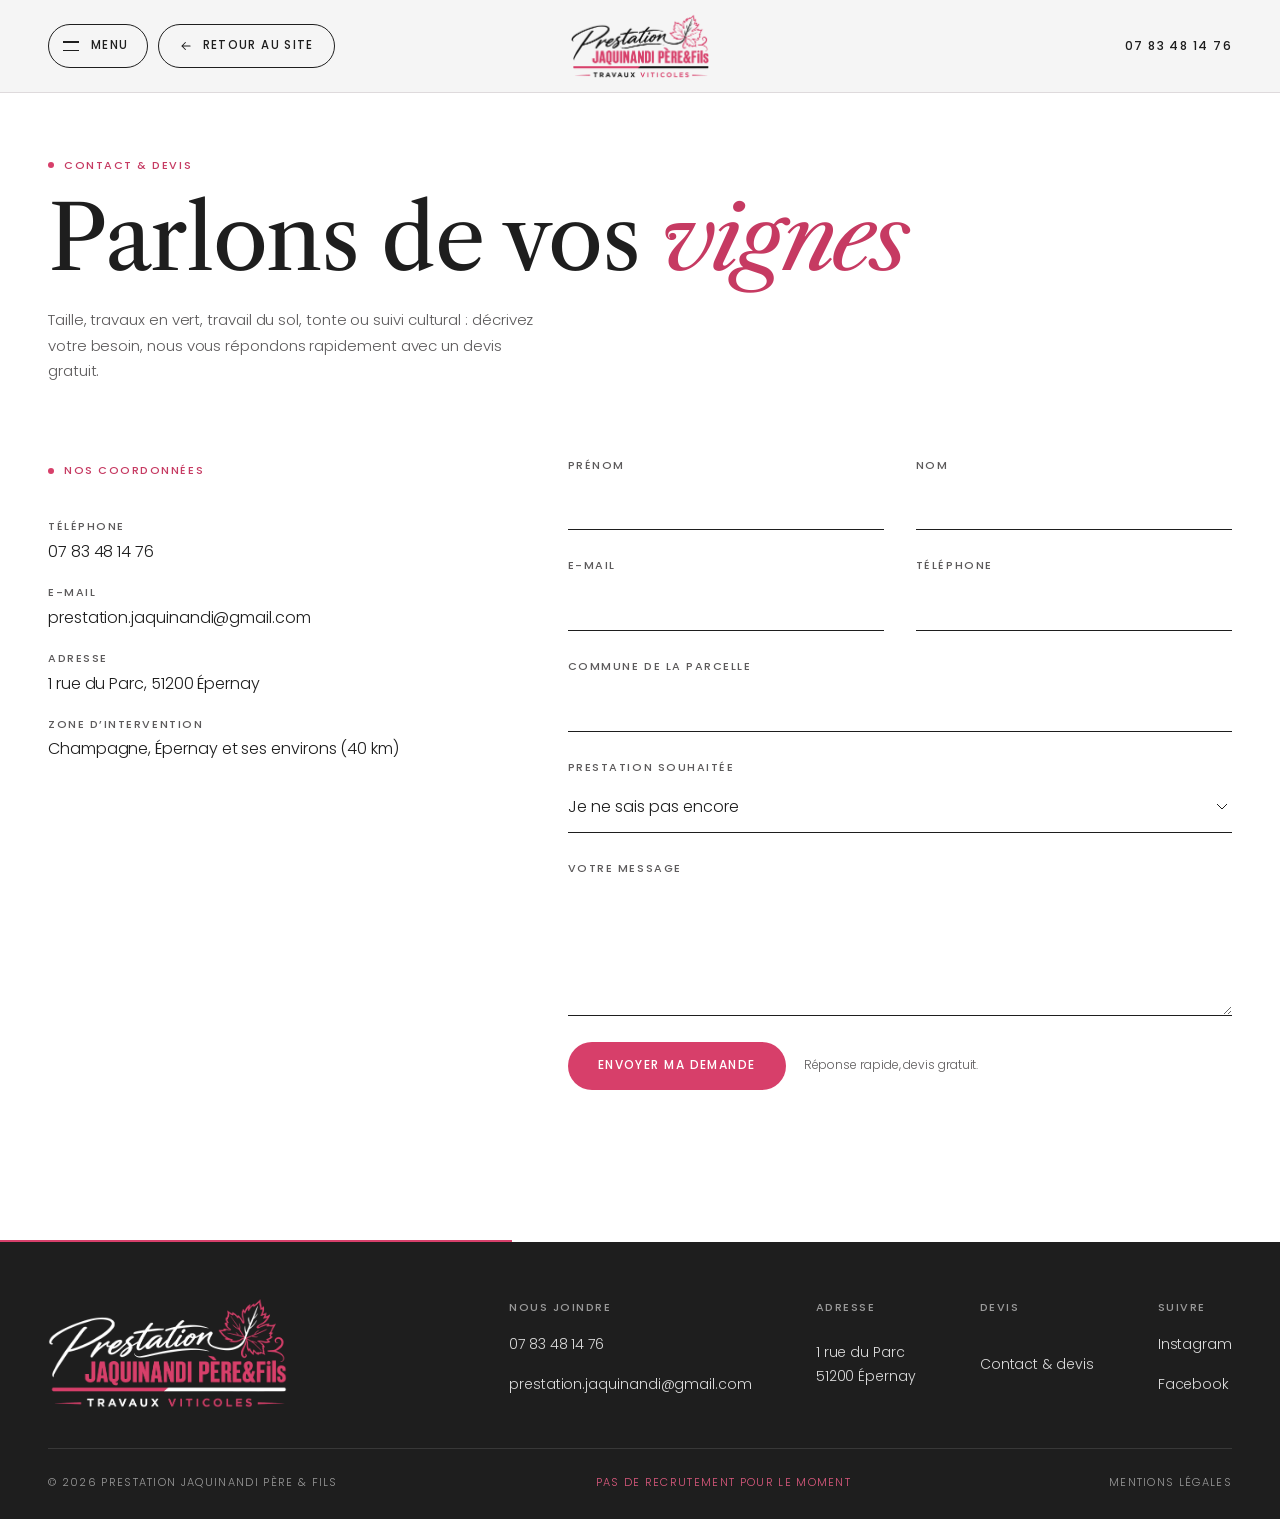
<file: contact.html>
<!doctype html>
<html lang="fr">
<head>
<meta charset="utf-8">
<meta name="viewport" content="width=device-width, initial-scale=1, viewport-fit=cover">
<title>Contact et devis · Prestation Jaquinandi</title>
<meta name="description" content="Demandez un devis gratuit à Prestation Jaquinandi Père &amp; Fils, prestataire viticole à Épernay : téléphone, e-mail et formulaire de contact.">
<link rel="canonical" href="https://prestationjaquinandi.fr/contact">
<meta name="claude:viewport-fit-sides" content="cover">
<meta name="theme-color" content="#1E1E1E">
<link rel="preconnect" href="https://fonts.googleapis.com">
<link rel="preconnect" href="https://fonts.gstatic.com" crossorigin>
<link rel="stylesheet" href="https://fonts.googleapis.com/css2?family=Anton&amp;family=Libre+Caslon+Text:ital,wght@0,400;1,400&amp;family=Poppins:wght@300;400;500;600&amp;display=swap">
<link rel="stylesheet" href="style.css">
</head>
<body>

<a class="skip" href="#main">Aller au contenu</a>

<header class="hdr solid" id="hdr">
  <div class="hdr-in wrap">
    <div class="hdr-l">
    <button type="button" class="hdr-menu" id="menuBtn" aria-expanded="false" aria-controls="mnav"><span class="ico" aria-hidden="true"><i></i><i></i></span><span class="lab">Menu</span></button>
    <a class="hdr-cta" href="index.html"><svg width="14" height="14" viewBox="0 0 24 24" fill="none" stroke="currentColor" stroke-width="1.8" stroke-linecap="round" stroke-linejoin="round" aria-hidden="true" style="transform:scaleX(-1)"><path d="M5 12h14M13 6l6 6-6 6"/></svg><span class="l">Retour au site</span><span class="s">Accueil</span></a>
    </div>
    <a class="logo" href="index.html" aria-label="Prestation Jaquinandi Père et Fils, retour à l’accueil">
      <img class="logo-l" src="img/logo-blanc.png" alt="" width="1119" height="516">
      <img class="logo-d" src="img/logo.png" alt="" width="1119" height="516">
    </a>
    <a class="caps hdr-tel" href="tel:+33783481476" aria-label="Appeler le 07 83 48 14 76"><span class="t">07 83 48 14 76</span><svg width="16" height="16" viewBox="0 0 24 24" fill="none" stroke="currentColor" stroke-width="1.6" stroke-linecap="round" stroke-linejoin="round" aria-hidden="true"><path d="M22 16.9v3a2 2 0 0 1-2.2 2 19.8 19.8 0 0 1-8.6-3.1 19.5 19.5 0 0 1-6-6A19.8 19.8 0 0 1 2.1 4.2 2 2 0 0 1 4.1 2h3a2 2 0 0 1 2 1.7c.1 1 .4 1.9.7 2.8a2 2 0 0 1-.5 2.1L8 9.9a16 16 0 0 0 6 6l1.3-1.3a2 2 0 0 1 2.1-.4c.9.3 1.8.6 2.8.7a2 2 0 0 1 1.7 2z"/></svg></a>
  </div>
</header>

<!-- ============ MENU ============ -->
<nav class="mnav" id="mnav" aria-label="Menu principal">
  <div class="mnav-in wrap">
    <ul class="mnav-links">
      <li><a href="index.html#prestations"><span>01</span>Prestations</a></li>
      <li><a href="index.html#avant-apres"><span>02</span>Avant / après</a></li>
      <li><a href="index.html#a-propos"><span>03</span>À propos</a></li>
      <li><a href="index.html#faq"><span>04</span>FAQ</a></li>
    </ul>
    <div class="mnav-side">
      <a class="pill" href="contact.html" aria-current="page">Demander un devis</a>
      <a class="mnav-tel" href="tel:+33783481476">07 83 48 14 76</a>
      <p class="mnav-soc"><a href="https://www.instagram.com/prestation.jaquinandi" target="_blank" rel="noopener">Instagram</a><a href="https://www.facebook.com/p/Prestation-Jaquinandi-P%C3%A8re-et-Fils-61558953325187/" target="_blank" rel="noopener">Facebook</a></p>
    </div>
  </div>
</nav>


<main id="main">
<section class="page-hero wrap" aria-labelledby="page-t">
  <p class="lbl rv">Contact &amp; devis</p>
  <h1 class="rv d1" id="page-t">Parlons de vos <em>vignes</em></h1>
  <p class="lead rv d2">Taille, travaux en vert, travail du sol, tonte ou suivi cultural&nbsp;: décrivez votre besoin, nous vous répondons rapidement avec un devis gratuit.</p>
</section>

<section class="contact on-page wrap" id="contact" aria-labelledby="contact-t">
  <div class="contact-grid">
    <div>
      <h2 class="lbl rv" id="contact-t">Nos coordonnées</h2>
      <ul class="coords rv d2">
        <li><small>Téléphone</small><a href="tel:+33783481476">07 83 48 14 76</a></li>
        <li><small>E-mail</small><a href="mailto:prestation.jaquinandi@gmail.com">prestation.jaquinandi@gmail.com</a></li>
        <li><small>Adresse</small><span>1 rue du Parc, 51200 Épernay</span></li>
        <li><small>Zone d’intervention</small><span>Champagne, Épernay et ses environs (40 km)</span></li>
      </ul>
    </div>
    <form class="f rv d1" id="form" action="https://formsubmit.co/prestation.jaquinandi@gmail.com" method="POST">
      <input type="hidden" name="_subject" value="Nouvelle demande de devis depuis le site">
      <input type="hidden" name="_template" value="table">
      <input type="hidden" name="_next" value="#merci" id="fNext">
      <input type="text" name="_honey" style="display:none" tabindex="-1" autocomplete="off" aria-hidden="true">
      <label for="fPrenom">Prénom<input id="fPrenom" name="Prénom" type="text" autocomplete="given-name" required></label>
      <label for="fNom">Nom<input id="fNom" name="Nom" type="text" autocomplete="family-name" required></label>
      <label for="fMail">E-mail<input id="fMail" name="email" type="email" autocomplete="email" required></label>
      <label for="fTel">Téléphone<input id="fTel" name="Téléphone" type="tel" autocomplete="tel"></label>
      <label class="full" for="fCommune">Commune de la parcelle<input id="fCommune" name="Commune" type="text" autocomplete="address-level2"></label>
      <label class="full" for="fObjet">Prestation souhaitée
        <select id="fObjet" name="Prestation">
          <option>Je ne sais pas encore</option><option>Taille &amp; liage</option><option>Travaux en vert</option><option>Travail du sol</option><option>Tonte</option><option>Entretien des abords</option><option>Suivi cultural</option><option>Vendanges</option>
        </select>
      </label>
      <label class="full" for="fMsg">Votre message<textarea id="fMsg" name="Message" rows="4" required></textarea></label>
      <div class="full send"><button class="pill" type="submit">Envoyer ma demande</button><small>Réponse rapide, devis gratuit.</small></div>
      <p class="f-msg" id="fMsgOk" hidden>Merci pour votre message. Nous revenons vers vous très vite.</p>
    </form>
  </div>
</section>
</main>

<footer class="ft dark">
  <div class="ft-line"></div>
  <div class="ft-in wrap">
    <div class="ft-top">
      <a class="logo" href="index.html" aria-label="Retour à l’accueil"><img class="logo-l" src="img/logo-blanc.png" alt="" width="1119" height="516" loading="lazy"></a>
      <div class="ft-cols">
        <div><small>Nous joindre</small><a href="tel:+33783481476">07 83 48 14 76</a><a href="mailto:prestation.jaquinandi@gmail.com">prestation.jaquinandi@gmail.com</a></div>
        <div><small>Adresse</small><span>1 rue du Parc<br>51200 Épernay</span></div>
        <div><small>Devis</small><a href="contact.html">Contact &amp; devis</a></div>
        <div><small>Suivre</small><a href="https://www.instagram.com/prestation.jaquinandi" target="_blank" rel="noopener">Instagram</a><a href="https://www.facebook.com/p/Prestation-Jaquinandi-P%C3%A8re-et-Fils-61558953325187/" target="_blank" rel="noopener">Facebook</a></div>
      </div>
    </div>
    <div class="ft-bot">
      <span>© <span id="yr">2026</span> Prestation Jaquinandi Père &amp; Fils</span>
      <span class="norecr">Pas de recrutement pour le moment</span>
      <a href="mentions-legales.html">Mentions légales</a>
    </div>
  </div>
</footer>

<script>
(function(){
  var d=document, root=d.documentElement;
  root.classList.add('js');
  var reduce=window.matchMedia('(prefers-reduced-motion: reduce)').matches;
  var $=function(q){return d.querySelector(q)};
  $('#yr').textContent=new Date().getFullYear();

  /* Apparition des blocs */
  var rvs=Array.prototype.slice.call(d.querySelectorAll('.rv'));
  if('IntersectionObserver' in window && !reduce){
    var io=new IntersectionObserver(function(es){es.forEach(function(e){if(e.isIntersecting){e.target.classList.add('in');io.unobserve(e.target)}})},{rootMargin:'0px 0px -8% 0px'});
    rvs.forEach(function(el){io.observe(el)});
  } else rvs.forEach(function(el){el.classList.add('in')});

  /* Prestation pré-sélectionnée : contact.html?prestation=Tonte */
  try{
    var want=new URLSearchParams(location.search).get('prestation'), sel=$('#fObjet');
    if(want) Array.prototype.forEach.call(sel.options,function(o){if(o.text.toLowerCase()===want.toLowerCase())sel.value=o.value});
  }catch(e){}

  /* Formulaire (FormSubmit) */
  var fNext=$('#fNext'), ok=$('#fMsgOk'), form=$('#form');
  try{fNext.value=location.href.split('#')[0].split('?')[0]+'#merci'}catch(e){}
  if(location.hash==='#merci'){ok.hidden=false;form.scrollIntoView()}
  var framed=false; try{framed=window.self!==window.top}catch(e){framed=true}
  if(framed || location.protocol==='file:'){
    form.addEventListener('submit',function(e){e.preventDefault();ok.textContent='Aperçu : le formulaire est désactivé ici. Sur le site en ligne, la demande arrivera par e-mail.';ok.hidden=false});
  }
})();
</script>
<script src="scripts/menu.js" defer></script>
</body>
</html>
</file>
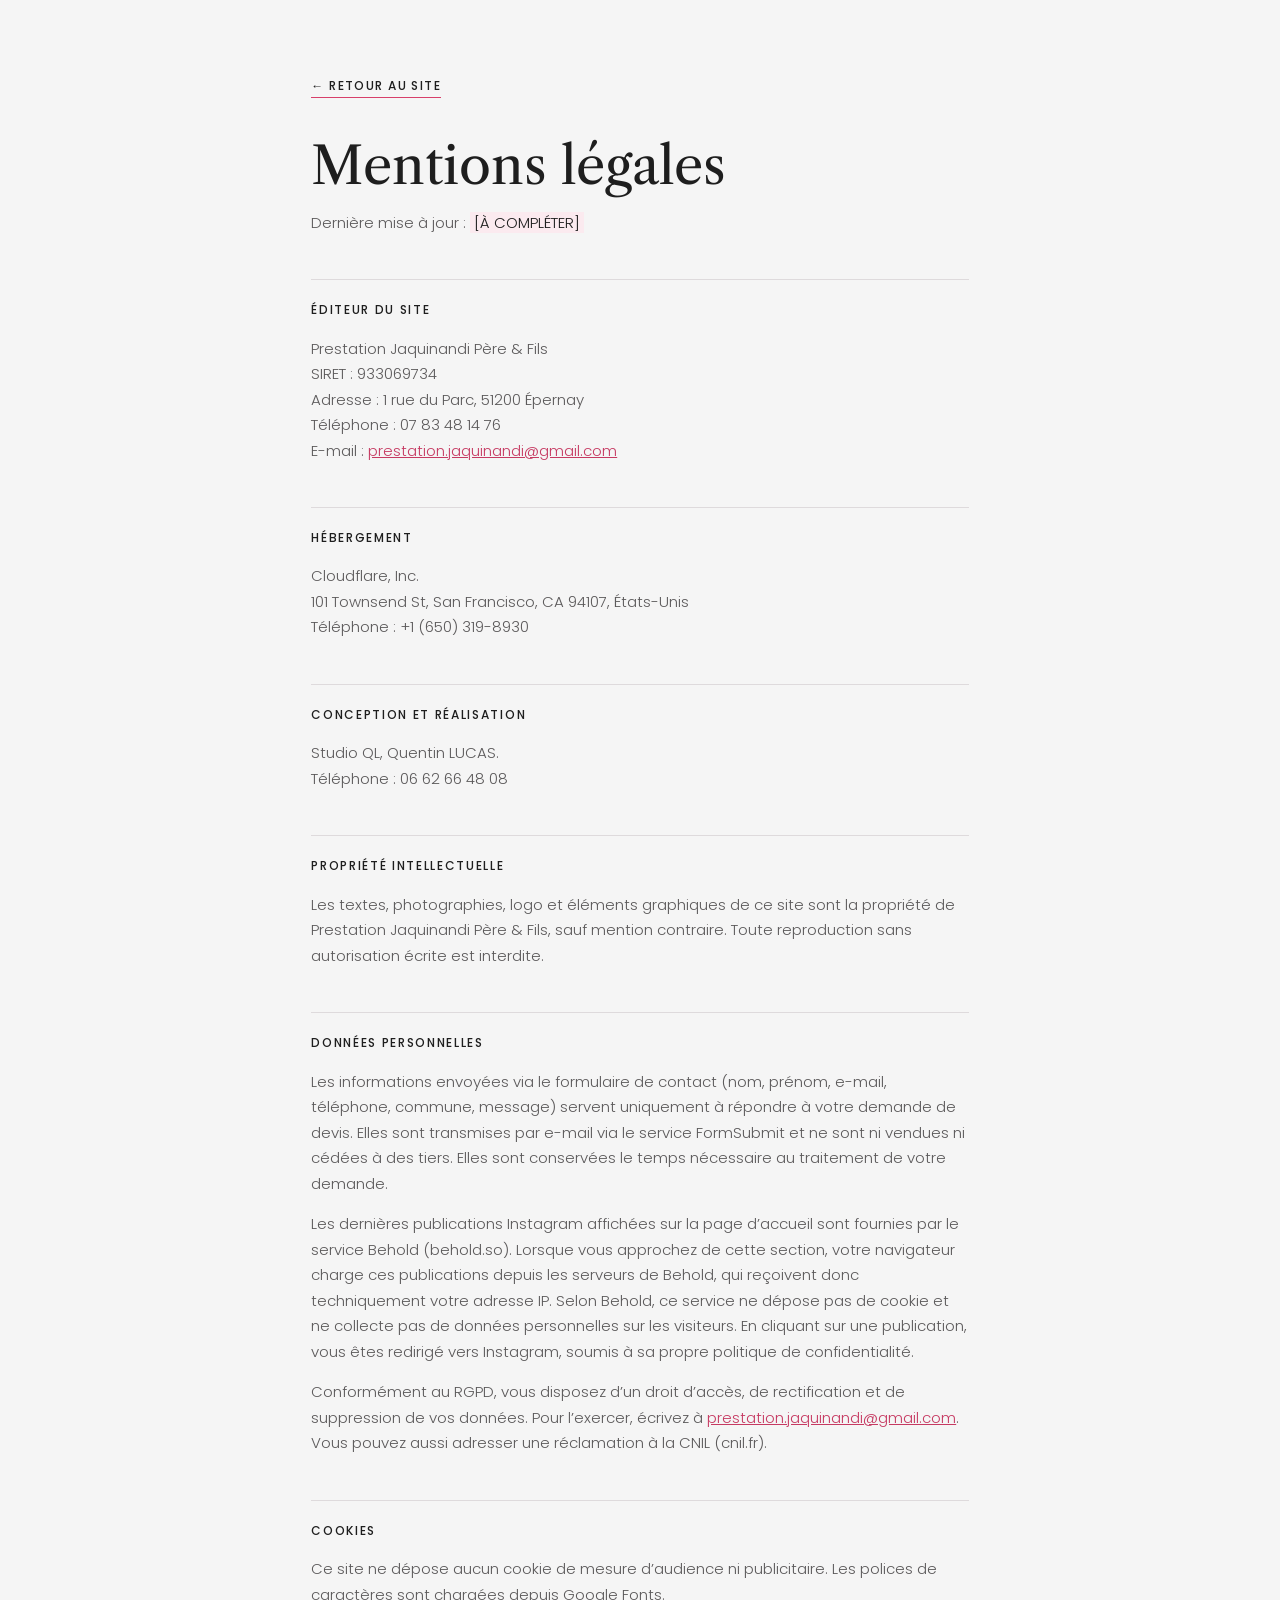
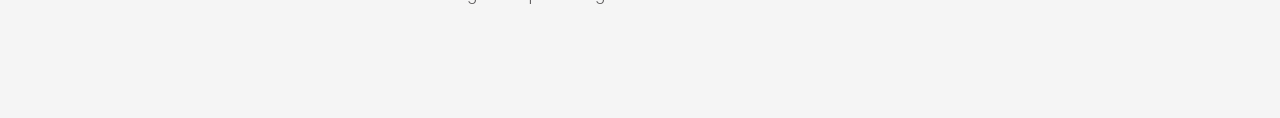
<file: mentions-legales.html>
<!doctype html>
<html lang="fr">
<head>
<meta charset="utf-8">
<meta name="viewport" content="width=device-width, initial-scale=1">
<title>Mentions légales · Prestation Jaquinandi</title>
<meta name="robots" content="noindex">
<link rel="stylesheet" href="https://fonts.googleapis.com/css2?family=Libre+Caslon+Text&amp;family=Poppins:wght@300;500&amp;display=swap">
<style>
:root{--rose:#D73F6A;--rose-ink:#C63A62;--ink:#1E1E1E;--paper:#F5F5F5;--grey-ink:#5C5A5B;--line:#DEDADC}
*{box-sizing:border-box}
body{margin:0;background:var(--paper);color:var(--ink);font:300 15px/1.7 Poppins,Arial,sans-serif}
main{max-width:760px;margin:0 auto;padding:72px max(16px,4vw) 96px}
a{color:var(--rose-ink)}
.back{font-size:12px;font-weight:500;text-transform:uppercase;letter-spacing:.12em;text-decoration:none;color:var(--ink);border-bottom:1px solid var(--rose);padding-bottom:3px}
h1{font:400 clamp(34px,5vw,52px)/1.1 "Libre Caslon Text",Georgia,serif;margin:40px 0 8px}
h2{font-size:12px;font-weight:500;text-transform:uppercase;letter-spacing:.14em;margin:44px 0 10px;padding-top:20px;border-top:1px solid var(--line)}
p,li{color:var(--grey-ink)}
mark{background:#FBEAEF;color:var(--ink);padding:0 4px}
</style>
</head>
<body>
<main>
<a class="back" href="index.html">← Retour au site</a>
<h1>Mentions légales</h1>
<p>Dernière mise à jour : <mark>[À COMPLÉTER]</mark></p>

<h2>Éditeur du site</h2>
<p>Prestation Jaquinandi Père &amp; Fils<br>
SIRET : 933069734<br>
Adresse : 1 rue du Parc, 51200 Épernay<br>
Téléphone : 07 83 48 14 76<br>
E-mail : <a href="mailto:prestation.jaquinandi@gmail.com">prestation.jaquinandi@gmail.com</a></p>

<h2>Hébergement</h2>
<p>Cloudflare, Inc.<br>
101 Townsend St, San Francisco, CA 94107, États-Unis<br>
Téléphone : +1 (650) 319-8930</p>

<h2>Conception et réalisation</h2>
<p>Studio QL, Quentin LUCAS.<br>
Téléphone : 06 62 66 48 08</p>

<h2>Propriété intellectuelle</h2>
<p>Les textes, photographies, logo et éléments graphiques de ce site sont la propriété de Prestation Jaquinandi Père &amp; Fils, sauf mention contraire. Toute reproduction sans autorisation écrite est interdite.</p>

<h2>Données personnelles</h2>
<p>Les informations envoyées via le formulaire de contact (nom, prénom, e-mail, téléphone, commune, message) servent uniquement à répondre à votre demande de devis. Elles sont transmises par e-mail via le service FormSubmit et ne sont ni vendues ni cédées à des tiers. Elles sont conservées le temps nécessaire au traitement de votre demande.</p>
<p>Les dernières publications Instagram affichées sur la page d’accueil sont fournies par le service Behold (behold.so). Lorsque vous approchez de cette section, votre navigateur charge ces publications depuis les serveurs de Behold, qui reçoivent donc techniquement votre adresse IP. Selon Behold, ce service ne dépose pas de cookie et ne collecte pas de données personnelles sur les visiteurs. En cliquant sur une publication, vous êtes redirigé vers Instagram, soumis à sa propre politique de confidentialité.</p>
<p>Conformément au RGPD, vous disposez d’un droit d’accès, de rectification et de suppression de vos données. Pour l’exercer, écrivez à <a href="mailto:prestation.jaquinandi@gmail.com">prestation.jaquinandi@gmail.com</a>. Vous pouvez aussi adresser une réclamation à la CNIL (cnil.fr).</p>

<h2>Cookies</h2>
<p>Ce site ne dépose aucun cookie de mesure d’audience ni publicitaire. Les polices de caractères sont chargées depuis Google Fonts.</p>
</main>
</body>
</html>
</file>
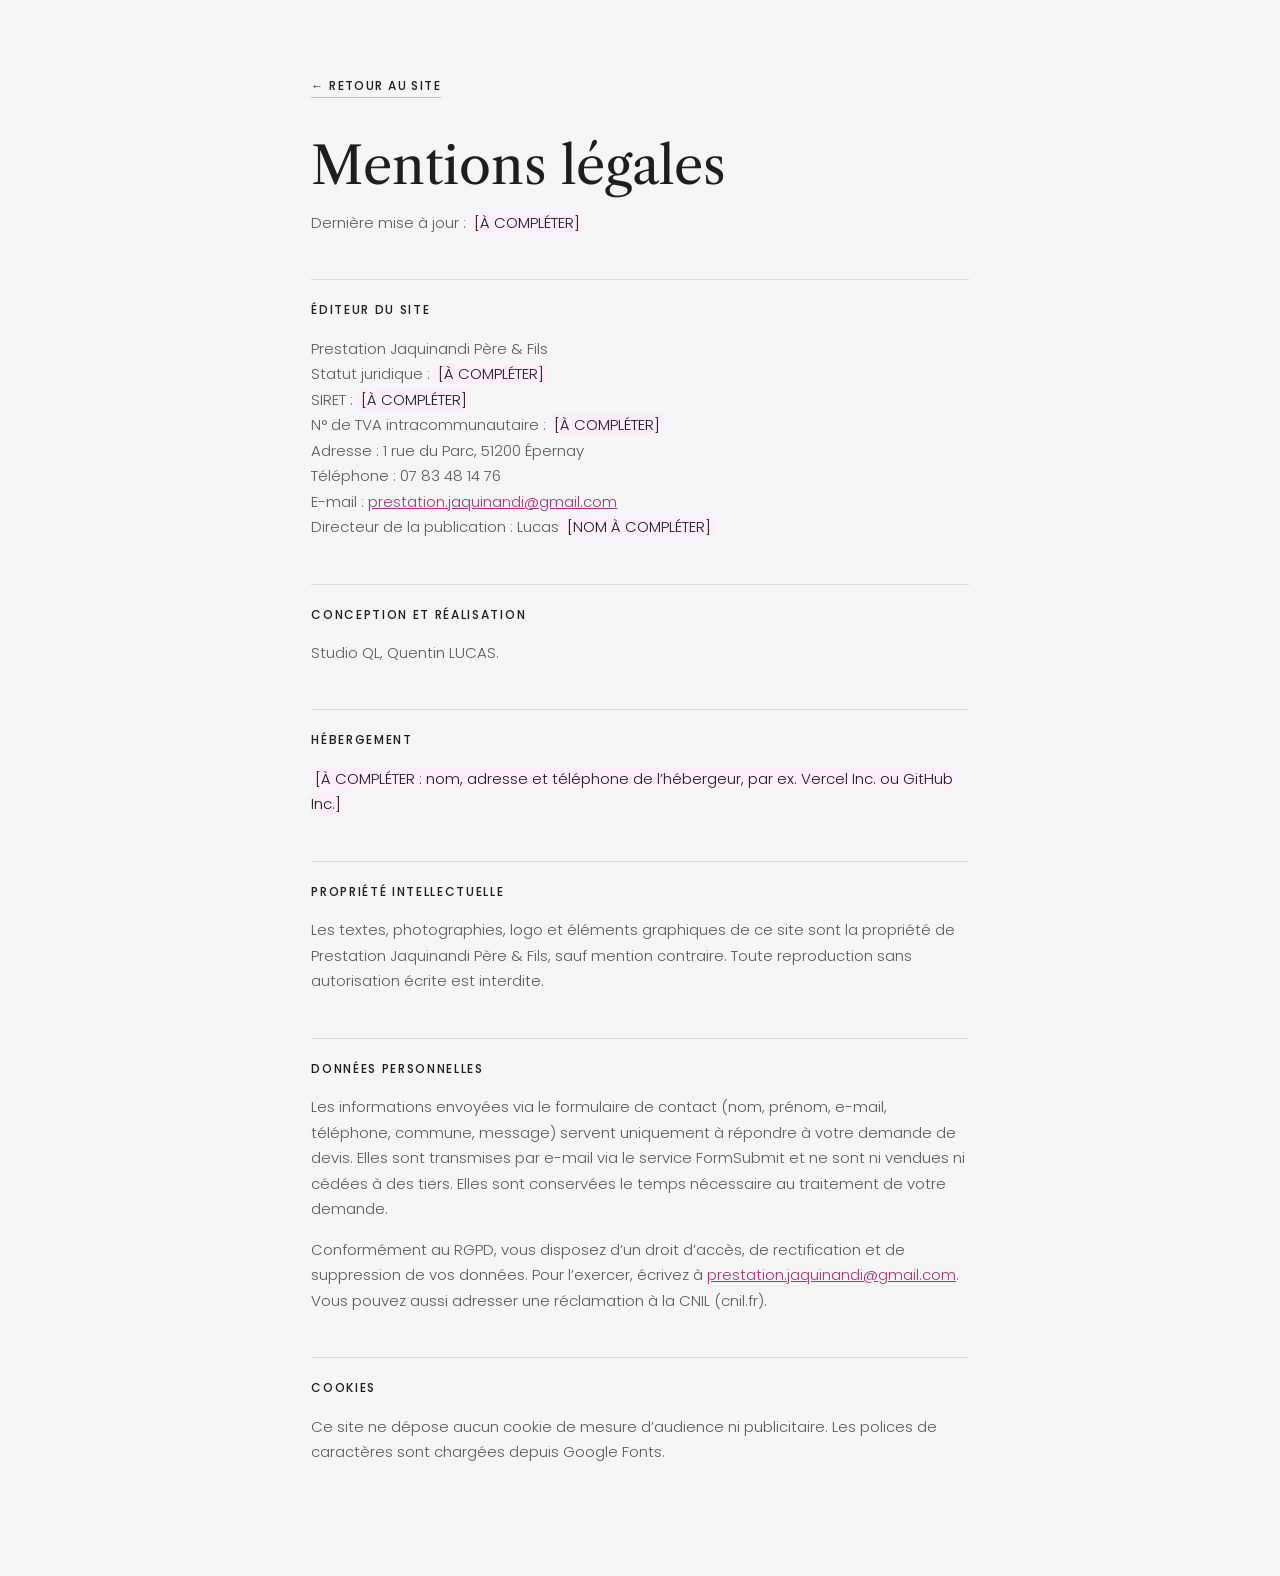
<file: site-jaquinandi/mentions-legales.html>
<!doctype html>
<html lang="fr">
<head>
<meta charset="utf-8">
<meta name="viewport" content="width=device-width, initial-scale=1">
<title>Mentions légales · Prestation Jaquinandi</title>
<meta name="robots" content="noindex">
<link rel="stylesheet" href="https://fonts.googleapis.com/css2?family=Libre+Caslon+Text&amp;family=Poppins:wght@300;500&amp;display=swap">
<style>
:root{--rose:#FE9DD9;--rose-ink:#A8327A;--ink:#1E1E1E;--paper:#F5F5F5;--grey-ink:#5C5A5B;--line:#DEDADC}
*{box-sizing:border-box}
body{margin:0;background:var(--paper);color:var(--ink);font:300 15px/1.7 Poppins,Arial,sans-serif}
main{max-width:760px;margin:0 auto;padding:72px max(16px,4vw) 96px}
a{color:var(--rose-ink)}
.back{font-size:12px;font-weight:500;text-transform:uppercase;letter-spacing:.12em;text-decoration:none;color:var(--ink);border-bottom:1px solid var(--rose);padding-bottom:3px}
h1{font:400 clamp(34px,5vw,52px)/1.1 "Libre Caslon Text",Georgia,serif;margin:40px 0 8px}
h2{font-size:12px;font-weight:500;text-transform:uppercase;letter-spacing:.14em;margin:44px 0 10px;padding-top:20px;border-top:1px solid var(--line)}
p,li{color:var(--grey-ink)}
mark{background:#fdeef8;color:var(--ink);padding:0 4px}
</style>
</head>
<body>
<main>
<a class="back" href="index.html">← Retour au site</a>
<h1>Mentions légales</h1>
<p>Dernière mise à jour : <mark>[À COMPLÉTER]</mark></p>

<h2>Éditeur du site</h2>
<p>Prestation Jaquinandi Père &amp; Fils<br>
Statut juridique : <mark>[À COMPLÉTER]</mark><br>
SIRET : <mark>[À COMPLÉTER]</mark><br>
N° de TVA intracommunautaire : <mark>[À COMPLÉTER]</mark><br>
Adresse : 1 rue du Parc, 51200 Épernay<br>
Téléphone : 07 83 48 14 76<br>
E-mail : <a href="mailto:prestation.jaquinandi@gmail.com">prestation.jaquinandi@gmail.com</a><br>
Directeur de la publication : Lucas <mark>[NOM À COMPLÉTER]</mark></p>

<h2>Conception et réalisation</h2>
<p>Studio QL, Quentin LUCAS.</p>

<h2>Hébergement</h2>
<p><mark>[À COMPLÉTER : nom, adresse et téléphone de l’hébergeur, par ex. Vercel Inc. ou GitHub Inc.]</mark></p>

<h2>Propriété intellectuelle</h2>
<p>Les textes, photographies, logo et éléments graphiques de ce site sont la propriété de Prestation Jaquinandi Père &amp; Fils, sauf mention contraire. Toute reproduction sans autorisation écrite est interdite.</p>

<h2>Données personnelles</h2>
<p>Les informations envoyées via le formulaire de contact (nom, prénom, e-mail, téléphone, commune, message) servent uniquement à répondre à votre demande de devis. Elles sont transmises par e-mail via le service FormSubmit et ne sont ni vendues ni cédées à des tiers. Elles sont conservées le temps nécessaire au traitement de votre demande.</p>
<p>Conformément au RGPD, vous disposez d’un droit d’accès, de rectification et de suppression de vos données. Pour l’exercer, écrivez à <a href="mailto:prestation.jaquinandi@gmail.com">prestation.jaquinandi@gmail.com</a>. Vous pouvez aussi adresser une réclamation à la CNIL (cnil.fr).</p>

<h2>Cookies</h2>
<p>Ce site ne dépose aucun cookie de mesure d’audience ni publicitaire. Les polices de caractères sont chargées depuis Google Fonts.</p>
</main>
</body>
</html>
</file>
<file: style.css>
/* Mise en page : style maison de Champagne (blanc, typo fine en capitales, photo pleine page),
   aux couleurs de Prestation Jaquinandi. Le rose reste un détail : filets, puces, mots-clés. */
:root{
  --rose:#D73F6A;        /* rose du logo (décor, fonds, grands textes) */
  --rose-ink:#C63A62;    /* rose du logo assombri de 8 % : petits textes sur fond clair (contraste 4,6) */
  --rose-light:#DD5A7F;  /* rose du logo éclairci de 14 % : petits textes sur fond sombre (contraste 4,6) */
  --ink:#1E1E1E;         /* anthracite */
  --paper:#F5F5F5;       /* blanc cassé */
  --white:#FFFFFF;
  --grey:#8F8F8F;        /* gris charte (décor) */
  --grey-ink:#5C5A5B;    /* gris lisible (texte secondaire) */
  --line:#DEDADC;
  --display:"Libre Caslon Text", "Adobe Caslon Pro", Georgia, "Times New Roman", serif;
  --body:Poppins, "Helvetica Neue", Arial, sans-serif;
  --stamp:Anton, Impact, "Arial Narrow", sans-serif;
  --ease:cubic-bezier(.22,.8,.2,1);
  --gut:max(16px, env(safe-area-inset-left, 0px));
  --gut-r:max(16px, env(safe-area-inset-right, 0px));
  --pad:clamp(16px, 4vw, 48px);
  color-scheme:light;
}
*,*::before,*::after{box-sizing:border-box}
html{scroll-behavior:smooth;-webkit-text-size-adjust:100%}
body{margin:0;background:var(--paper);color:var(--ink);font-family:var(--body);font-weight:300;font-size:15px;line-height:1.7;letter-spacing:-.005em;-webkit-font-smoothing:antialiased;overflow-x:hidden}
img{display:block;max-width:100%}
a{color:inherit}
button{font:inherit;color:inherit}
h1,h2,h3{font-weight:400;margin:0;text-wrap:balance}
p{margin:0}
:focus-visible{outline:2px solid var(--rose-ink);outline-offset:3px}
.dark :focus-visible{outline-color:var(--rose)}
.sr{position:absolute;width:1px;height:1px;overflow:hidden;clip:rect(0 0 0 0);white-space:nowrap}
.skip{position:fixed;left:16px;top:-60px;z-index:100;background:var(--ink);color:#fff;padding:10px 16px;text-decoration:none}
.skip:focus{top:16px}

/* Éléments récurrents */
.wrap{padding-left:max(var(--pad), env(safe-area-inset-left, 0px));padding-right:max(var(--pad), env(safe-area-inset-right, 0px))}
.lbl{display:inline-flex;align-items:center;gap:10px;font-size:11px;font-weight:500;text-transform:uppercase;letter-spacing:.14em;color:var(--rose-ink)}
.lbl::before{content:"";width:6px;height:6px;border-radius:50%;background:var(--rose)}
.dark .lbl{color:var(--rose-light)}
.split{display:block;height:2px;width:120px;background:linear-gradient(90deg,var(--rose) 0 40%,var(--ink) 40% 100%)}
.dark .split{background:linear-gradient(90deg,var(--rose) 0 40%,#fff 40% 100%)}
.h2{font-family:var(--display);font-size:clamp(30px,4.2vw,56px);line-height:1.08;letter-spacing:-.01em}
.h2 em{font-style:italic;color:var(--rose-ink)}
.dark .h2 em{color:var(--rose)}
.caps{font-size:12px;font-weight:500;text-transform:uppercase;letter-spacing:.12em}
.u{text-decoration:none;border-bottom:1px solid var(--rose);padding-bottom:3px;transition:color .3s}
.u:hover{color:var(--rose-ink)}
.dark .u:hover{color:var(--rose-light)}
.pill{display:inline-flex;align-items:center;justify-content:center;gap:10px;min-height:48px;padding:0 30px;border-radius:999px;border:0;background:var(--rose);color:#fff;font-size:12px;font-weight:500;text-transform:uppercase;letter-spacing:.12em;text-decoration:none;cursor:pointer;transition:transform .4s var(--ease),background .3s}
.pill:hover{transform:translateY(-2px);background:var(--rose-ink)}
.pill.dark-pill{background:var(--ink);color:#fff}
.pill.dark-pill:hover{background:#000}

/* Apparition au défilement (uniquement si JS actif) */
.js .rv{opacity:0;transform:translateY(28px);transition:opacity 1s var(--ease),transform 1.1s var(--ease)}
.js .rv.in{opacity:1;transform:none}
.js .rv.d1{transition-delay:.1s}.js .rv.d2{transition-delay:.2s}.js .rv.d3{transition-delay:.3s}

/* ---------- En-tête ---------- */
body::before{content:"";position:fixed;inset:0 0 auto;height:env(safe-area-inset-top,0px);z-index:60;background:var(--ink)}
.hdr{position:fixed;top:env(safe-area-inset-top,0px);left:0;right:0;z-index:50;color:#fff;transition:background .5s var(--ease),color .5s,transform .6s var(--ease),border-color .5s;border-bottom:1px solid transparent}
.hdr.solid{background:rgba(245,245,245,.92);-webkit-backdrop-filter:blur(14px);backdrop-filter:blur(14px);color:var(--ink);border-bottom-color:var(--line)}
.hdr.hide{transform:translateY(-110%)}
.hdr-in{display:grid;grid-template-columns:1fr auto 1fr;align-items:center;gap:16px;padding-block:14px}
.hdr .caps{background:none;border:0;padding:12px 0;cursor:pointer;text-decoration:none;display:inline-flex;align-items:center;gap:10px}
/* Logo (image) : version blanche sur fonds sombres (.logo-l), version noire sur fonds clairs (.logo-d) */
.logo{display:flex;align-items:center;text-decoration:none;line-height:0}
.logo img{display:block;height:var(--logo-h,64px);width:auto}
.logo .logo-d{display:none}
/* En-tête : grand logo en haut de page, réduit en douceur quand l'en-tête devient clair (défilement) */
.hdr .logo{--logo-h:92px}
.hdr .logo img{transition:height .45s var(--ease)}
.hdr.solid .logo{--logo-h:64px}
.menu-open .hdr .logo{--logo-h:92px}
.hdr.solid .logo .logo-l{display:none}.hdr.solid .logo .logo-d{display:block}
.menu-open .hdr .logo .logo-l{display:block}.menu-open .hdr .logo .logo-d{display:none}
@media (max-width:640px){.hdr .logo,.menu-open .hdr .logo{--logo-h:70px}.hdr.solid .logo{--logo-h:56px}}
/* ---------- Menu ---------- */
.hdr-l{justify-self:start;display:flex;align-items:center;gap:10px}
.hdr-menu{display:inline-flex;align-items:center;gap:12px;min-height:44px;padding:0 18px 0 14px;border:1px solid currentColor;border-radius:999px;background:none;color:inherit;font:inherit;font-size:11.5px;font-weight:500;text-transform:uppercase;letter-spacing:.12em;cursor:pointer;transition:background .35s,color .35s,border-color .35s}
.hdr-menu:hover{background:var(--rose);border-color:var(--rose);color:#fff}
.hdr-menu .ico{position:relative;width:16px;height:10px}
.hdr-menu .ico i{position:absolute;left:0;right:0;height:1.5px;background:currentColor;transition:transform .4s var(--ease),top .4s var(--ease)}
.hdr-menu .ico i:first-child{top:0}.hdr-menu .ico i:last-child{top:8.5px}
.menu-open .hdr-menu .ico i:first-child{top:4.25px;transform:rotate(45deg)}
.menu-open .hdr-menu .ico i:last-child{top:4.25px;transform:rotate(-45deg)}
/* Menu ouvert : en-tête visible, transparent sur fond sombre */
.menu-open{overflow:hidden}
.menu-open .hdr{transform:none;background:none;-webkit-backdrop-filter:none;backdrop-filter:none;color:#fff;border-bottom-color:transparent}
.menu-open .hdr-cta{visibility:hidden}
.mnav{position:fixed;inset:0;z-index:45;background:var(--ink);color:#fff;overflow-y:auto;opacity:0;visibility:hidden;transition:opacity .45s var(--ease),visibility 0s .45s}
.menu-open .mnav{opacity:1;visibility:visible;transition:opacity .45s var(--ease)}
.mnav-in{min-height:100%;display:grid;grid-template-columns:minmax(0,1fr) auto;align-items:end;gap:48px;padding-top:calc(env(safe-area-inset-top,0px) + 140px);padding-bottom:clamp(40px,7vh,80px)}
.mnav-links{list-style:none;margin:0;padding:0}
.mnav-links a{display:flex;align-items:baseline;gap:18px;padding:6px 0;font-family:var(--display);font-size:clamp(40px,6.4vw,92px);line-height:1.1;letter-spacing:-.01em;color:#fff;text-decoration:none;transform:translateY(24px);opacity:0;transition:color .3s,transform .7s var(--ease),opacity .7s var(--ease)}
.mnav-links span{font-family:var(--body);font-size:12px;font-weight:500;letter-spacing:.14em;color:#9a9a9a;min-width:2ch}
.mnav-links a:hover,.mnav-links a[aria-current]{color:var(--rose)}
.mnav-links a[aria-current]{font-style:italic}
.menu-open .mnav-links a{transform:none;opacity:1}
.menu-open .mnav-links li:nth-child(2) a{transition-delay:.05s}
.menu-open .mnav-links li:nth-child(3) a{transition-delay:.1s}
.menu-open .mnav-links li:nth-child(4) a{transition-delay:.15s}
.mnav-side{display:grid;justify-items:start;gap:18px;font-size:14px}
.mnav-tel{color:#fff;text-decoration:none;font-variant-numeric:tabular-nums;letter-spacing:.06em}
.mnav-soc{margin:0;display:flex;gap:20px}
.mnav-soc a,.mnav-tel{color:#cfcfcf;text-decoration:none}
.mnav-soc a:hover,.mnav-tel:hover{color:var(--rose-light)}
@media (max-width:760px){.mnav-in{grid-template-columns:1fr;align-items:start;align-content:space-between;padding-top:calc(env(safe-area-inset-top,0px) + 110px)}}
@media (prefers-reduced-motion:reduce){.mnav,.mnav-links a{transition:none}}
/* Bouton Contact & devis + téléphone */
.hdr-cta{justify-self:start;display:inline-flex;align-items:center;gap:10px;min-height:44px;padding:0 20px;border:1px solid currentColor;border-radius:999px;font-size:11.5px;font-weight:500;text-transform:uppercase;letter-spacing:.12em;text-decoration:none;transition:background .35s,color .35s,border-color .35s}
.hdr-cta:hover{background:var(--rose);border-color:var(--rose);color:#fff}
.hdr-cta svg{flex:none;transition:transform .4s var(--ease)}
.hdr-cta:hover svg{transform:translateX(3px)}
.hdr-cta .s{display:none}
.hdr .hdr-tel{justify-self:end;font-variant-numeric:tabular-nums}
.hdr-tel svg{display:none}
@media (max-width:640px){
  .hdr-cta{padding:0 14px}.hdr-cta .l{display:none}.hdr-cta .s{display:inline}.hdr-cta svg{display:none}
  .hdr-tel .t{display:none}.hdr-tel svg{display:block}
  .hdr .hdr-tel{width:44px;height:44px;justify-content:center;border:1px solid currentColor;border-radius:50%;padding:0}
  .hdr-menu{width:44px;padding:0;justify-content:center}.hdr-menu .lab{display:none}
}
@media (max-width:520px){.hdr-l .hdr-cta{display:none}}
.call-cta{display:flex;flex-wrap:wrap;align-items:center;gap:20px 32px}
.call .pill.dark-pill{min-height:52px}
/* Page contact */
.page-hero{padding-top:calc(env(safe-area-inset-top,0px) + 150px);padding-bottom:clamp(40px,6vw,72px);background:var(--white)}
.page-hero h1{font-family:var(--display);font-size:clamp(44px,7vw,104px);line-height:1;letter-spacing:-.015em;margin-top:18px}
.page-hero h1 em{font-style:italic;color:var(--rose-ink)}
.page-hero p.lead{margin-top:24px;max-width:56ch;color:var(--grey-ink)}
.contact.on-page{padding-top:0}


/* ---------- Couverture ---------- */
.hero{position:relative;min-height:max(600px,96svh);display:flex;flex-direction:column;justify-content:flex-end;color:#fff;background:var(--ink);overflow:hidden}
.hero-img{position:absolute;inset:0;width:100%;height:100%;object-fit:cover;object-position:50% 55%;transform:scale(1.12);transition:transform 2.8s var(--ease)}
.loaded .hero-img{transform:scale(1)}
.hero::after{content:"";position:absolute;inset:0;background:linear-gradient(180deg,rgba(0,0,0,.42) 0%,rgba(0,0,0,0) 22%,rgba(0,0,0,0) 55%,rgba(0,0,0,.55) 100%)}
.hero-in{position:relative;z-index:1;display:flex;flex-wrap:wrap;align-items:flex-end;justify-content:space-between;gap:24px;padding-block:0 clamp(28px,5vw,56px)}
.hero h1{font-family:var(--display);font-size:clamp(38px,6.4vw,92px);line-height:1.02;letter-spacing:-.015em;max-width:12ch}
.hero h1 em{color:var(--rose)}
.hero h1 .w{display:inline-block;overflow:hidden;vertical-align:bottom;padding-bottom:.08em}
.hero h1 .w>span{display:inline-block;transform:translateY(110%);transition:transform 1.3s var(--ease)}
.loaded .hero h1 .w>span{transform:none}
.hero .split{width:0;transition:width 1.2s var(--ease) .6s;margin-bottom:22px}
.loaded .hero .split{width:120px}
.hero-side{display:flex;flex-direction:column;align-items:flex-end;gap:14px;text-align:right;max-width:300px;opacity:0;transition:opacity 1.2s .9s}
.loaded .hero-side{opacity:1}
.hero-side p{font-size:13px;line-height:1.6}
.scroll-cue{width:1px;height:46px;background:rgba(255,255,255,.35);position:relative;overflow:hidden;margin-left:auto}
.scroll-cue::after{content:"";position:absolute;left:0;top:-50%;width:1px;height:50%;background:var(--rose);animation:cue 2.2s var(--ease) infinite}
@keyframes cue{to{top:110%}}

/* ---------- Intro / manifeste ---------- */
.intro{padding-block:clamp(90px,13vw,170px);text-align:center;background:var(--white)}
.intro .h2{max-width:20ch;margin:18px auto 0}
.intro .split{margin:32px auto}
.intro p.lead{max-width:60ch;margin:0 auto;color:var(--grey-ink);font-size:15.5px}
.poles{display:flex;flex-wrap:wrap;justify-content:center;gap:10px;margin-top:36px}
.poles span{border:1px solid var(--line);border-radius:999px;padding:9px 18px;font-size:12px;text-transform:uppercase;letter-spacing:.1em;font-weight:400}

/* Bandeau défilant */
.marquee{background:var(--ink);color:#fff;overflow:hidden;padding-block:20px;border-block:1px solid #333}
.marquee-track{display:flex;width:max-content;animation:mq 46s linear infinite}
.marquee:hover .marquee-track{animation-play-state:paused}
.marquee span{display:inline-flex;align-items:center;gap:28px;padding-right:28px;font-size:13px;text-transform:uppercase;letter-spacing:.12em;white-space:nowrap}
.marquee span::after{content:"";width:6px;height:6px;border-radius:50%;background:var(--rose)}
@keyframes mq{to{transform:translateX(-50%)}}

/* ---------- Une année dans la vigne (effet principal) ---------- */
.seasons{position:relative;height:520vh;background:var(--ink)}
.s-stage{position:sticky;top:0;height:100vh;height:100svh;overflow:hidden;color:#fff}
.s-bg{position:absolute;inset:0;clip-path:inset(100% 0 0 0);transition:clip-path 1.3s var(--ease)}
.s-bg.on{clip-path:inset(0)}
.s-bg:first-child{clip-path:inset(0)}
.s-bg img{width:100%;height:100%;object-fit:cover;transform:scale(1.14);will-change:transform}
/* Voile renforcé, y compris à droite derrière la liste des travaux, pour que le texte reste lisible sur toutes les photos */
.s-shade{position:absolute;inset:0;background:linear-gradient(90deg,rgba(0,0,0,.72) 0%,rgba(0,0,0,.45) 45%,rgba(0,0,0,.62) 100%),linear-gradient(0deg,rgba(0,0,0,.6) 0%,rgba(0,0,0,0) 45%)}
.s-ui{position:relative;z-index:2;height:100%;display:grid;grid-template-rows:auto 1fr auto;padding-top:calc(env(safe-area-inset-top,0px) + 40px);padding-bottom:max(28px,env(safe-area-inset-bottom,0px))}
.s-head{display:flex;justify-content:space-between;align-items:center;gap:16px}
.s-count{font-family:var(--display);font-size:15px;font-variant-numeric:tabular-nums;letter-spacing:.04em}
.s-count b{font-weight:400;color:var(--rose)}
.s-body{position:relative;min-height:0}
.s-panel{position:absolute;inset:0;display:grid;grid-template-columns:minmax(0,1.3fr) minmax(0,1fr);align-items:center;gap:clamp(24px,5vw,80px);pointer-events:none;visibility:hidden;transition:visibility 0s 1.2s}
.s-panel.on{pointer-events:auto;visibility:visible;transition:none}
.s-name{font-family:var(--display);font-size:clamp(60px,10.5vw,170px);line-height:.9;letter-spacing:-.02em}
/* padding-top + marge négative : le masque laisse passer l'accent des majuscules (É) sans décaler la mise en page */
.s-name .w{display:block;overflow:hidden;padding-bottom:.1em;padding-top:.2em;margin-top:-.2em}
.s-name .w>span{display:block;transform:translateY(140%);transition:transform 1.1s var(--ease)}
.s-panel.on .s-name .w>span{transform:none;transition-delay:.15s}
.s-months{margin-top:18px;display:flex;align-items:center;gap:14px;opacity:0;transform:translateY(12px);transition:opacity .8s,transform .9s var(--ease)}
.s-months::before{content:"";width:40px;height:1px;background:var(--rose)}
.s-panel.on .s-months{opacity:1;transform:none;transition-delay:.35s}
.s-side{display:grid;grid-template-columns:minmax(0,150px) minmax(0,1fr);gap:28px;align-items:end}
.s-photo{aspect-ratio:3/4;overflow:hidden;clip-path:inset(100% 0 0 0);transition:clip-path 1.1s var(--ease)}
.s-panel.on .s-photo{clip-path:inset(0);transition-delay:.3s}
.s-photo img{width:100%;height:100%;object-fit:cover}
.s-list{list-style:none;margin:0;padding:0;display:grid;gap:0}
.s-list li{padding:14px 0;border-top:1px solid rgba(255,255,255,.22);opacity:0;transform:translateY(16px);transition:opacity .7s,transform .8s var(--ease)}
.s-list li:last-child{border-bottom:1px solid rgba(255,255,255,.22)}
.s-list b{display:block;font-weight:500;font-size:13px;text-transform:uppercase;letter-spacing:.1em;text-shadow:0 1px 10px rgba(0,0,0,.55)}
.s-list span{display:block;font-size:13px;color:#ececec;font-weight:400;line-height:1.5;margin-top:2px;text-shadow:0 1px 10px rgba(0,0,0,.6)}
.s-panel.on .s-list li{opacity:1;transform:none}
.s-panel.on .s-list li:nth-child(1){transition-delay:.35s}.s-panel.on .s-list li:nth-child(2){transition-delay:.45s}.s-panel.on .s-list li:nth-child(3){transition-delay:.55s}.s-panel.on .s-list li:nth-child(4){transition-delay:.65s}.s-panel.on .s-list li:nth-child(5){transition-delay:.75s}.s-panel.on .s-list li:nth-child(6){transition-delay:.85s}
.s-panel:not(.on) .s-name .w>span{transform:translateY(-140%)}
.s-panel.ahead:not(.on) .s-name .w>span{transform:translateY(140%)}
.s-time{display:grid;grid-template-columns:repeat(4,minmax(0,1fr));gap:10px}
.s-time button{background:none;border:0;padding:0 0 4px;text-align:left;cursor:pointer;color:rgba(255,255,255,.6);transition:color .4s}
.s-time button.on{color:#fff}
.s-time .bar{display:block;height:2px;background:rgba(255,255,255,.25);margin-bottom:12px;overflow:hidden}
.s-time .bar i{display:block;height:100%;width:100%;background:var(--rose);transform-origin:0 50%;transform:scaleX(0)}
@media (max-width:820px){
  .s-panel{grid-template-columns:minmax(0,1fr);align-content:center;gap:28px}
  .s-side{grid-template-columns:minmax(0,1fr)}
  .s-photo{display:none}
  .s-list li{padding:10px 0}
  .s-time .t{font-size:10px;letter-spacing:.08em}
}
@media (max-height:620px) and (max-width:820px){.s-list span{display:none}}

/* ---------- Prestations ---------- */
.services{padding-block:clamp(90px,12vw,150px);background:var(--paper)}
.sec-head{display:flex;flex-wrap:wrap;align-items:flex-end;justify-content:space-between;gap:24px 48px;margin-bottom:clamp(40px,6vw,72px)}
.sec-head .h2{margin-top:14px;max-width:16ch}
.sec-head p{max-width:46ch;color:var(--grey-ink)}
.grid{display:grid;grid-template-columns:repeat(3,minmax(0,1fr));gap:clamp(16px,2vw,28px)}
@media (max-width:900px){.grid{grid-template-columns:repeat(2,minmax(0,1fr))}}
@media (max-width:560px){.grid{grid-template-columns:minmax(0,1fr)}}
.tile{text-decoration:none;display:block}
.tile figure{margin:0;overflow:hidden;aspect-ratio:4/5;background:#e7e5e6}
.tile img{width:100%;height:100%;object-fit:cover;transition:transform 1.4s var(--ease)}
.tile:hover img{transform:scale(1.05)}
.tile .bar{display:block;width:24px;height:2px;margin:18px 0 0;background:var(--rose);transition:width .6s var(--ease)}
.tile:hover .bar{width:72px}
.tile h3{margin-top:14px;font-size:14px;font-weight:500;text-transform:uppercase;letter-spacing:.1em;transition:color .3s}
.tile:hover h3{color:var(--rose-ink)}
.tile p{margin-top:6px;font-size:13.5px;color:var(--grey-ink);line-height:1.6}
.tile p.tag{font-family:var(--display);font-style:italic;font-size:16px;color:var(--ink);margin-top:8px}

/* ---------- Avant / après ---------- */
.ba{padding-block:0 clamp(90px,12vw,150px);background:var(--paper)}
/* Cadre au format des photos (portrait 4:5) pour ne pas les recadrer ; largeur limitée pour tenir dans l'écran */
.ba-box{position:relative;aspect-ratio:4/5;width:min(100%,calc(82svh * 4 / 5));margin-inline:auto;overflow:hidden;background:var(--ink);user-select:none;-webkit-user-select:none;touch-action:pan-y}
.ba-box img{position:absolute;inset:0;width:100%;height:100%;object-fit:cover;pointer-events:none}
/* Ordinateur : titre + texte à gauche, slider à droite (remplit la largeur sans recadrer les photos) */
@media (min-width:900px){
  .ba{display:grid;grid-template-columns:minmax(0,1fr) min(calc(82svh * 4 / 5),55%);align-items:center;column-gap:clamp(48px,8vw,140px)}
  .ba .sec-head{flex-direction:column;align-items:flex-start;margin-bottom:0}
  .ba .sec-head .h2{font-size:clamp(44px,5.2vw,84px);max-width:14ch}
  .ba-box{width:100%;margin-inline:0}
}
.ba-box .after{clip-path:inset(0 0 0 var(--pos,50%))}
.ba-line{position:absolute;top:0;bottom:0;left:var(--pos,50%);width:2px;margin-left:-1px;background:var(--rose);pointer-events:none}
.ba-knob{position:absolute;top:50%;left:var(--pos,50%);width:56px;height:56px;margin:-28px 0 0 -28px;border-radius:50%;background:var(--rose);display:flex;align-items:center;justify-content:center;pointer-events:none;transition:transform .3s var(--ease)}
.ba-box:hover .ba-knob{transform:scale(1.08)}
.ba-tag{position:absolute;top:20px;padding:8px 14px;background:rgba(30,30,30,.72);color:#fff;font-size:11px;font-weight:500;text-transform:uppercase;letter-spacing:.14em;pointer-events:none}
.ba-tag.l{left:20px}.ba-tag.r{right:20px;background:var(--rose);color:#fff}
/* Le curseur natif reste pour le clavier ; le glisser est géré en JS sur tout le cadre */
.ba-box{cursor:ew-resize}
.ba-box input{position:absolute;inset:0;width:100%;height:100%;margin:0;opacity:0;pointer-events:none}
.ba-box:has(input:focus-visible){outline:2px solid var(--rose-ink);outline-offset:4px}
.ba-note{margin-top:16px;display:flex;flex-wrap:wrap;justify-content:space-between;gap:12px;font-size:13px;color:var(--grey-ink)}

/* ---------- Bandeau photo ---------- */
.band{position:relative;height:clamp(460px,80vh,760px);overflow:hidden;color:#fff;background:var(--ink)}
.band img{position:absolute;left:0;top:-12%;width:100%;height:124%;object-fit:cover;object-position:50% 40%;filter:grayscale(1) contrast(1.05);will-change:transform}
.band::after{content:"";position:absolute;inset:0;background:linear-gradient(180deg,rgba(0,0,0,0) 45%,rgba(0,0,0,.6) 100%)}
.band-in{position:absolute;left:0;right:0;bottom:0;z-index:1;padding-block:0 clamp(28px,5vw,56px);display:flex;flex-wrap:wrap;gap:16px;align-items:flex-end;justify-content:space-between}
.band .split{margin-bottom:20px}

/* ---------- À propos ---------- */
.about{padding-block:clamp(90px,12vw,160px);background:var(--white)}
.about-grid{display:grid;grid-template-columns:minmax(0,.9fr) minmax(0,1.1fr);gap:clamp(32px,7vw,110px);align-items:center}
@media (max-width:820px){.about-grid{grid-template-columns:minmax(0,1fr)}}
.about figure{margin:0;position:relative}
.about figure .ph{aspect-ratio:4/5;overflow:hidden}
.about figure img{width:100%;height:100%;object-fit:cover}
.about figure figcaption{position:absolute;left:-1px;bottom:-1px;background:var(--white);padding:14px 20px 0 0;font-family:var(--display);font-style:italic;font-size:18px}
.about .h2{margin-top:14px}
.about-txt{display:grid;gap:18px;margin-top:28px;color:var(--grey-ink);max-width:60ch}
.creds{display:flex;flex-wrap:wrap;gap:8px;margin-top:28px}
.creds span{border:1px solid var(--rose);border-radius:999px;padding:7px 15px;font-size:12px;font-weight:400}
.method{margin-top:clamp(80px,10vw,130px)}
.steps{list-style:none;margin:40px 0 0;padding:0;display:grid;grid-template-columns:repeat(4,minmax(0,1fr));gap:clamp(20px,3vw,40px);counter-reset:st}
@media (max-width:900px){.steps{grid-template-columns:repeat(2,minmax(0,1fr))}}
@media (max-width:560px){.steps{grid-template-columns:minmax(0,1fr)}}
.steps li{counter-increment:st;border-top:1px solid var(--ink);padding-top:20px}
.steps li::before{content:counter(st,decimal-leading-zero);font-family:var(--display);font-size:15px;color:var(--rose-ink)}
.steps h3{font-size:13px;font-weight:500;text-transform:uppercase;letter-spacing:.1em;margin-top:12px}
.steps p{margin-top:10px;font-size:13.5px;color:var(--grey-ink);line-height:1.65}

/* ---------- Témoignages ---------- */
.quotes{padding-block:clamp(90px,12vw,150px);background:var(--paper);text-align:center}
.quotes .h2{margin:14px auto 0;max-width:18ch}
.q-grid{display:grid;grid-template-columns:repeat(3,minmax(0,1fr));gap:clamp(24px,4vw,64px);margin-top:clamp(48px,6vw,80px)}
@media (max-width:820px){.q-grid{grid-template-columns:minmax(0,1fr);max-width:520px;margin-inline:auto}}
.q-grid figure{margin:0;display:flex;flex-direction:column;align-items:center}
.q-grid figure::before{content:"\201D";font-family:var(--display);font-size:84px;line-height:.6;height:40px;color:var(--rose)}
.q-grid blockquote{margin:18px 0 0;font-family:var(--display);font-size:clamp(19px,1.7vw,23px);line-height:1.45}
.q-grid figcaption{margin-top:20px;font-size:12px;font-weight:500;text-transform:uppercase;letter-spacing:.14em;color:var(--grey-ink)}

/* ---------- Instagram ---------- */
.insta{position:relative;padding-block:clamp(90px,12vw,150px) clamp(70px,9vw,110px);background:var(--white)}
.car-ctrl{display:flex;align-items:center;gap:22px}
.car-ctrl button{background:none;border:1px solid var(--ink);width:48px;height:48px;border-radius:50%;display:inline-flex;align-items:center;justify-content:center;cursor:pointer;transition:background .3s,color .3s}
.car-ctrl button:hover{background:var(--ink);color:#fff}
.car-ctrl button:disabled{opacity:.3;pointer-events:none}
.car{display:flex;gap:16px;overflow-x:auto;scroll-snap-type:x mandatory;scrollbar-width:none;padding-left:max(var(--pad), env(safe-area-inset-left, 0px));padding-right:max(var(--pad), env(safe-area-inset-right, 0px));scroll-padding-left:max(var(--pad), env(safe-area-inset-left, 0px));cursor:grab}
.car::-webkit-scrollbar{display:none}
.car.drag{cursor:grabbing;scroll-snap-type:none}
.car figure{flex:0 0 clamp(240px,26vw,380px);margin:0;scroll-snap-align:start}
.car .ph{aspect-ratio:4/5;overflow:hidden;background:#e7e5e6}
.car img{width:100%;height:100%;object-fit:cover;transition:transform 1.2s var(--ease);-webkit-user-drag:none}
.car figure:hover img{transform:scale(1.04)}
.car figcaption{margin-top:12px;font-size:12px;text-transform:uppercase;letter-spacing:.1em;color:var(--grey-ink)}
.car a{display:block;color:inherit;text-decoration:none}
.car .ph{position:relative}
.car .kind{position:absolute;top:12px;right:12px;width:32px;height:32px;border-radius:50%;background:rgba(30,30,30,.62);color:#fff;display:flex;align-items:center;justify-content:center}
.car figcaption.cap{text-transform:none;letter-spacing:0;font-size:13px;line-height:1.5;display:-webkit-box;-webkit-line-clamp:2;-webkit-box-orient:vertical;overflow:hidden}
.car figcaption.cap time{display:block;font-size:11px;font-weight:500;text-transform:uppercase;letter-spacing:.12em;color:var(--rose-ink);margin-bottom:2px}
/* Attente du flux Behold : cases grises à la place des photos fixes (qui n'apparaissent que si Behold échoue) */
.insta-wait #car img,.insta-wait #car figcaption,.insta-wait .car-ctrl button,.insta-wait #carProgWrap{visibility:hidden}
.insta-wait #car{pointer-events:none}
.insta-wait #car .ph{animation:instaPulse 1.4s ease-in-out infinite}
@keyframes instaPulse{50%{opacity:.5}}
@media (prefers-reduced-motion:reduce){.insta-wait #car .ph{animation:none}}
.car-prog{height:2px;background:var(--line);margin-top:32px}
.car-prog i{display:block;height:100%;background:var(--rose);width:20%;transform-origin:0 50%;transition:width .3s}

/* ---------- FAQ ---------- */
.faq{padding-block:clamp(90px,12vw,150px);background:var(--paper)}
.faq-grid{display:grid;grid-template-columns:minmax(0,.8fr) minmax(0,1.2fr);gap:clamp(32px,6vw,100px);align-items:start}
@media (max-width:820px){.faq-grid{grid-template-columns:minmax(0,1fr)}}
.faq-grid .h2{margin-top:14px}
.faq-grid aside p{margin-top:22px;color:var(--grey-ink);max-width:40ch}
.faq-grid aside .pill{margin-top:30px}
.acc{border-top:1px solid var(--ink)}
.acc-item{border-bottom:1px solid var(--line)}
.acc-item h3{margin:0}
.acc-item button{width:100%;display:flex;justify-content:space-between;align-items:center;gap:20px;background:none;border:0;padding:24px 0;text-align:left;cursor:pointer;font-size:16px;font-weight:400;line-height:1.4}
.acc-item button:hover{color:var(--rose-ink)}
.acc-ico{position:relative;flex:none;width:14px;height:14px}
.acc-ico::before,.acc-ico::after{content:"";position:absolute;left:0;top:50%;width:14px;height:1.5px;margin-top:-.75px;background:currentColor;transition:transform .5s var(--ease)}
.acc-ico::after{transform:rotate(90deg)}
.acc-item.open .acc-ico::after{transform:rotate(0)}
.acc-item.open button{color:var(--rose-ink)}
.acc-panel{display:grid;grid-template-rows:0fr;transition:grid-template-rows .6s var(--ease)}
.acc-item.open .acc-panel{grid-template-rows:1fr}
.acc-panel>div{overflow:hidden}
.acc-panel p{padding:0 40px 26px 0;color:var(--grey-ink);max-width:62ch}

/* ---------- Appel + contact ---------- */
.call{background:var(--rose);color:#fff}
.call-in{padding-block:clamp(70px,9vw,110px);display:flex;flex-wrap:wrap;align-items:flex-end;justify-content:space-between;gap:28px}
.call h2{font-family:var(--stamp);font-size:clamp(52px,9vw,128px);line-height:.92;text-transform:uppercase;margin-top:12px}
.call a.num{text-decoration:none;font-size:clamp(22px,2.6vw,32px);font-weight:500;border-bottom:2px solid #fff;padding-bottom:4px;font-variant-numeric:tabular-nums}
.contact{padding-block:clamp(90px,12vw,150px);background:var(--white)}
.contact-grid{display:grid;grid-template-columns:minmax(0,.8fr) minmax(0,1.2fr);gap:clamp(32px,6vw,100px)}
@media (max-width:820px){.contact-grid{grid-template-columns:minmax(0,1fr)}}
.contact .h2{margin-top:14px}
.coords{list-style:none;margin:36px 0 0;padding:0;display:grid;gap:18px}
.coords li{display:grid;gap:2px}
.coords small{font-size:11px;font-weight:500;text-transform:uppercase;letter-spacing:.14em;color:var(--grey-ink)}
.coords a,.coords span{font-size:16px;text-decoration:none;word-break:break-word}
.coords a:hover{color:var(--rose-ink)}
form.f{display:grid;grid-template-columns:repeat(2,minmax(0,1fr));gap:26px 32px}
@media (max-width:560px){form.f{grid-template-columns:minmax(0,1fr)}}
.f .full{grid-column:1/-1}
.f label{display:grid;gap:4px;font-size:11px;font-weight:500;text-transform:uppercase;letter-spacing:.14em;color:var(--grey-ink)}
.f input,.f textarea,.f select{width:100%;font:inherit;font-size:16px;font-weight:300;letter-spacing:0;text-transform:none;color:var(--ink);padding:12px 0;border:0;border-bottom:1px solid var(--ink);border-radius:0;background:transparent;-webkit-appearance:none;appearance:none}
.f textarea{resize:vertical;min-height:110px}
.f select{background:transparent url("data:image/svg+xml,%3Csvg xmlns='http://www.w3.org/2000/svg' width='12' height='8'%3E%3Cpath d='M1 1l5 5 5-5' fill='none' stroke='%231E1E1E'/%3E%3C/svg%3E") no-repeat right 4px center}
.f input:focus,.f textarea:focus,.f select:focus{outline:none;border-bottom:2px solid var(--rose-ink);padding-bottom:11px}
.f .send{display:flex;flex-wrap:wrap;align-items:center;gap:18px}
.f .send small{font-size:12px;color:var(--grey-ink)}
.f-msg{grid-column:1/-1;padding:16px 20px;background:#FBEAEF;border-left:2px solid var(--rose-ink);font-size:14px}

/* ---------- Pied de page ---------- */
.ft{background:var(--ink);color:#d9d9d9}
.ft-line{height:2px;background:linear-gradient(90deg,var(--rose) 0 40%,#fff 40% 100%)}
.ft-in{padding-block:56px max(28px,env(safe-area-inset-bottom,0px));display:grid;gap:40px}
.ft-top{display:flex;flex-wrap:wrap;justify-content:space-between;gap:32px}
.ft .logo{--logo-h:110px}
.ft-cols{display:flex;flex-wrap:wrap;gap:28px 64px;font-size:14px}
.ft-cols div{display:grid;gap:6px}
.ft-cols small{font-size:11px;font-weight:500;text-transform:uppercase;letter-spacing:.14em;color:#9a9a9a}
.ft-cols a{text-decoration:none}
.ft-cols a:hover{color:var(--rose-light)}
.ft-bot{display:flex;flex-wrap:wrap;justify-content:space-between;gap:12px 24px;padding-top:24px;border-top:1px solid #383838;font-size:11px;text-transform:uppercase;letter-spacing:.12em;color:#9a9a9a}
.ft-bot a{text-decoration:none}
.ft-bot a:hover{color:var(--rose-light)}
.ft-bot .norecr{color:var(--rose-light)}

@media (prefers-reduced-motion:reduce){
  *,*::before,*::after{animation:none!important;transition-duration:.01ms!important;transition-delay:0s!important;scroll-behavior:auto!important}
  .hero-img,.s-bg img{transform:none!important}
  .js .rv{opacity:1;transform:none}
}
</file>
